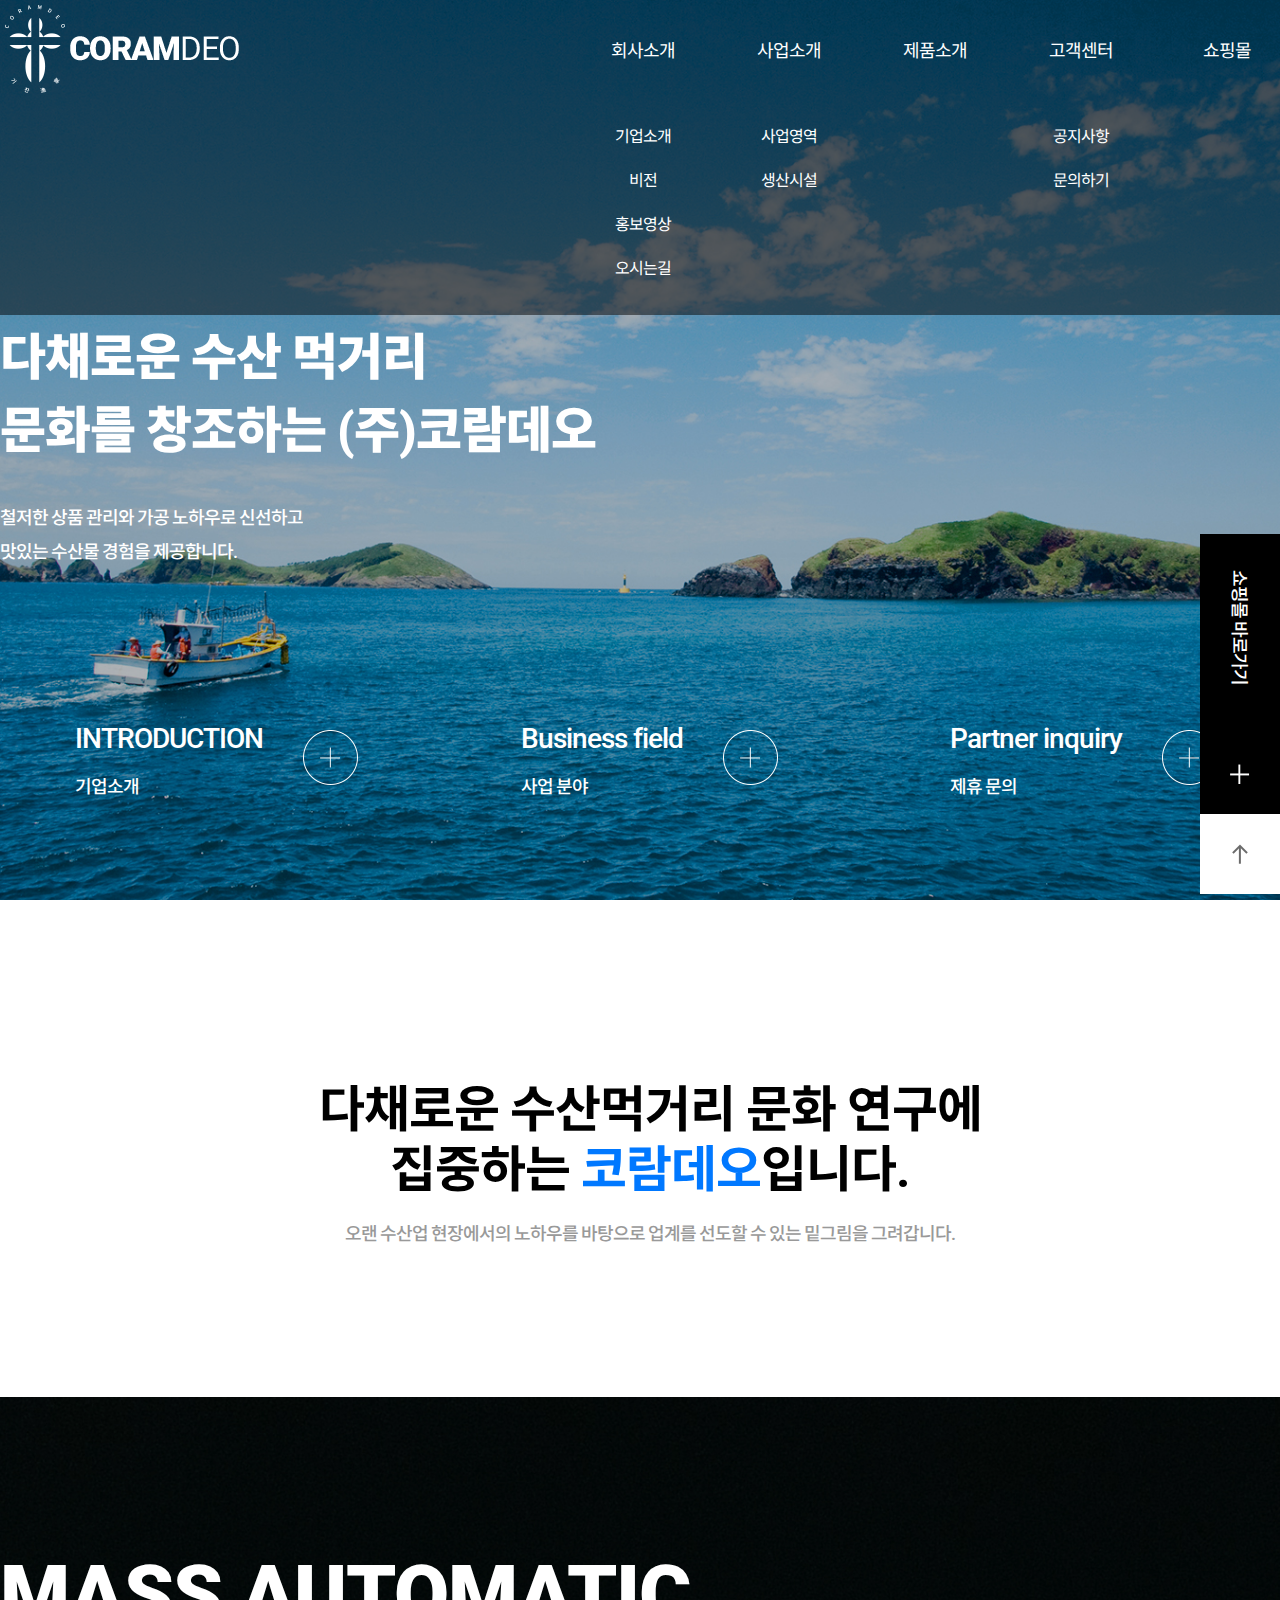
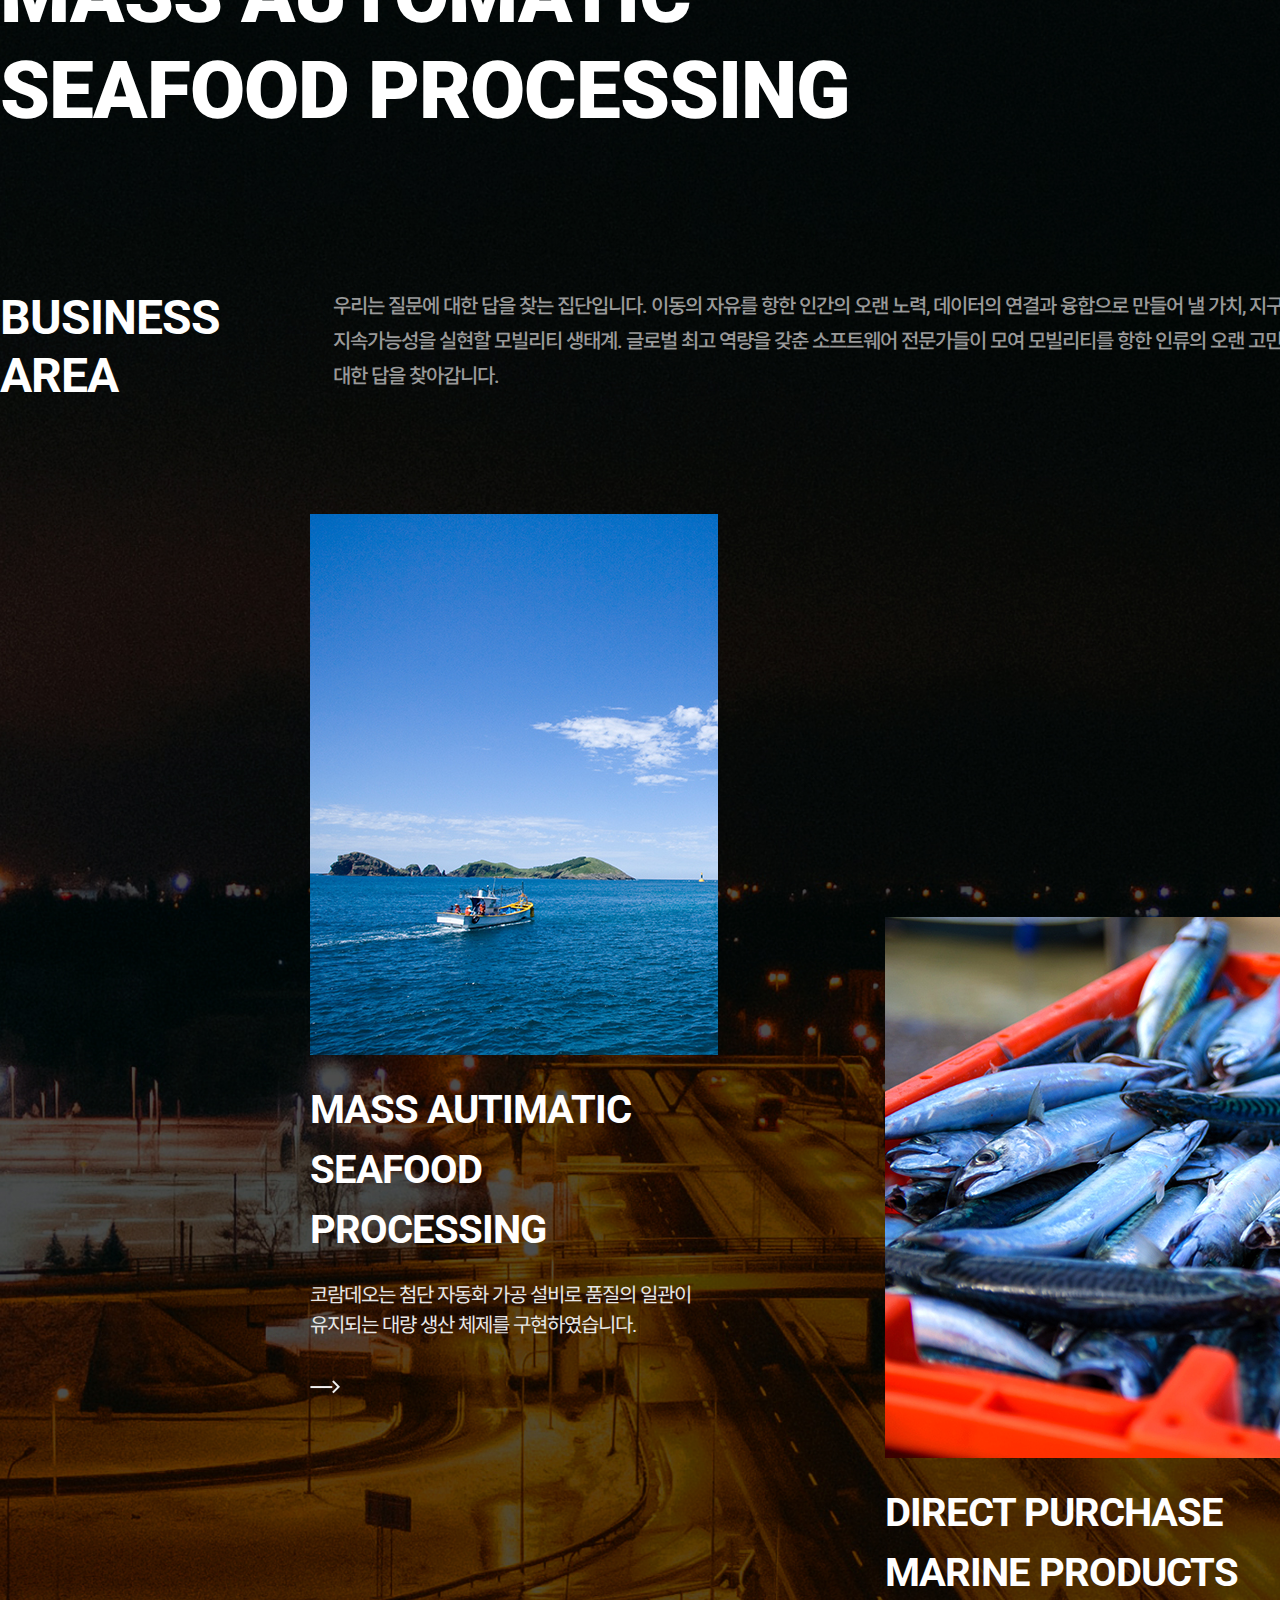
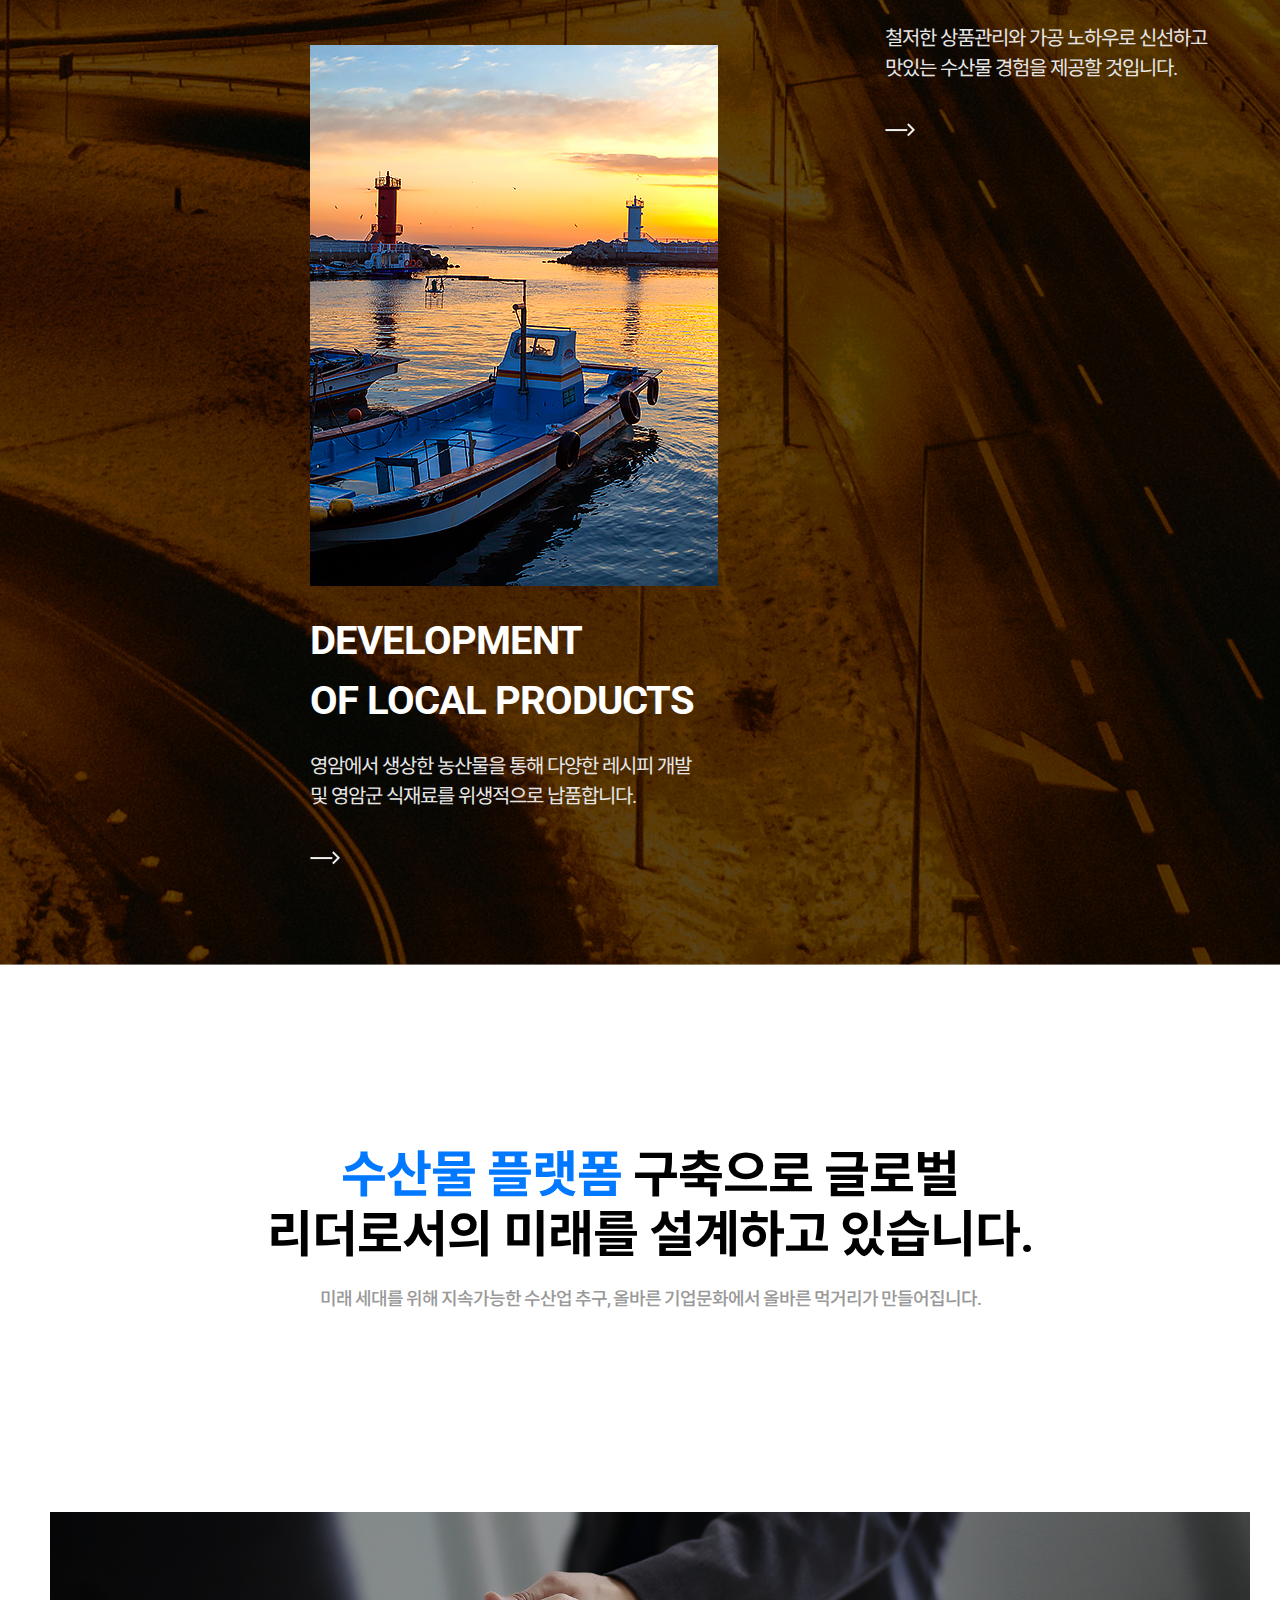
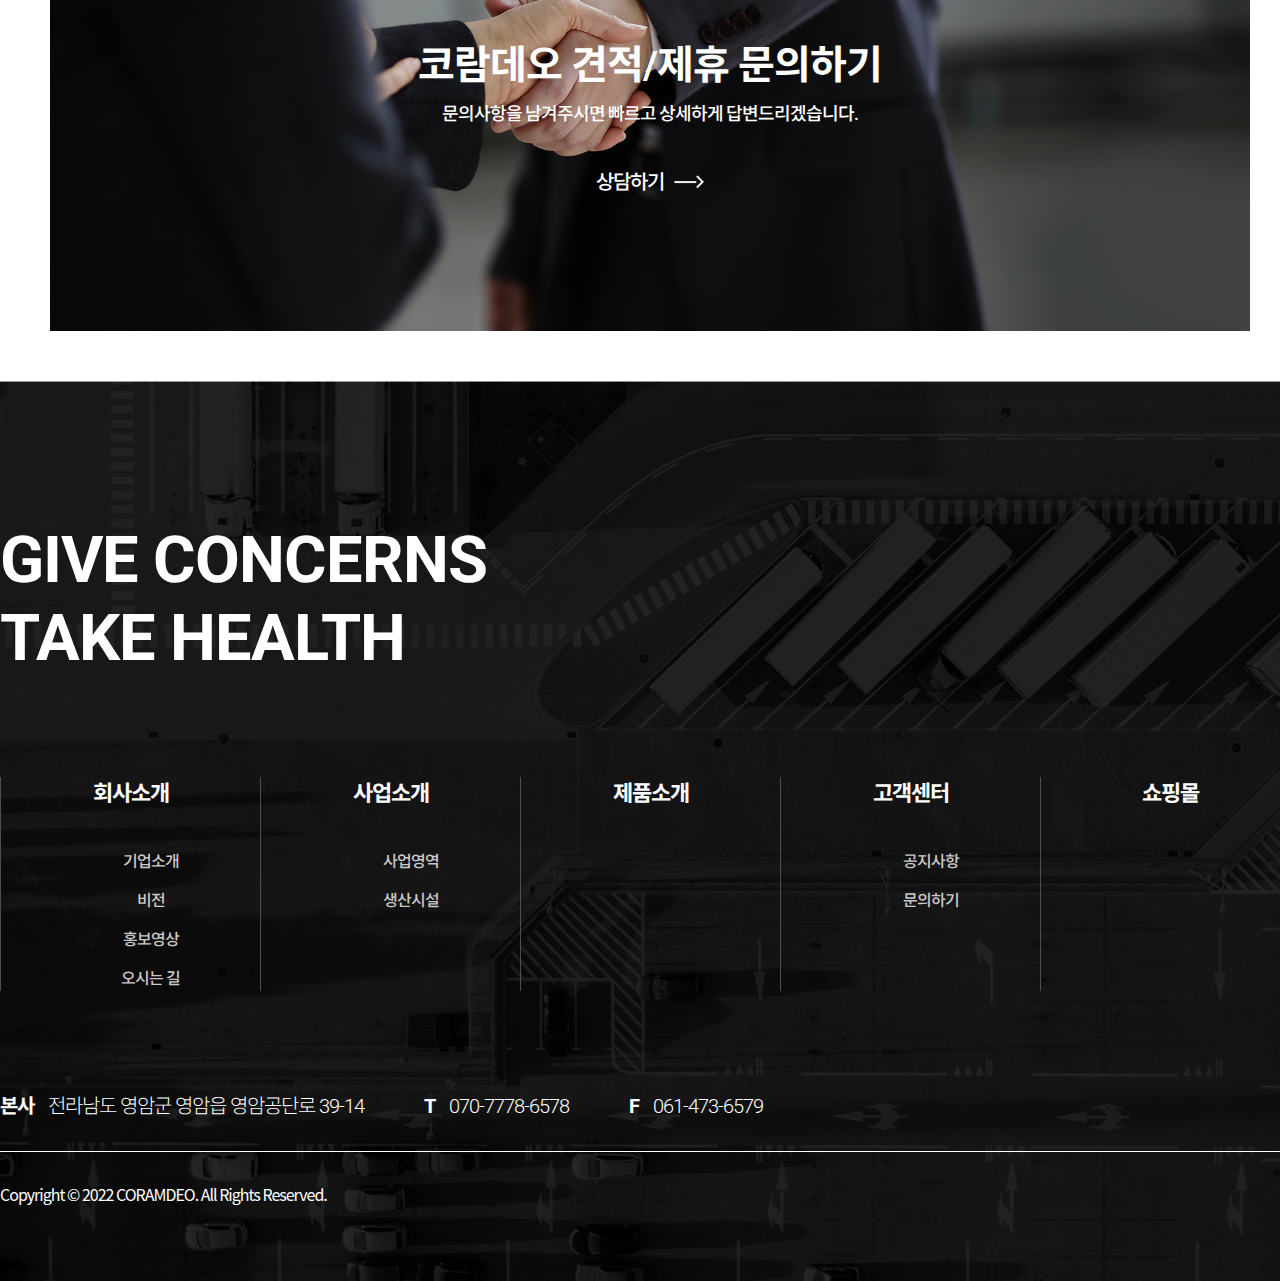
<file: index.html>
<!DOCTYPE html>
<html lang="kr">

<head>
    <title>코람데오</title>
    <meta charset="UTF-8">
    <meta http-equiv="X-UA-Compatible" content="IE=edge">
    <meta name="viewport" content="width=device-width, initial-scale=1.0">
    <link rel="stylesheet" href="./css/initial.min.css">
    <link rel="stylesheet" href="./css/style.css">
    <script src="./js/jquery.3.5.1.js"></script>
    <script src="./js/common.js"></script>
</head>

<body>
    <header>
        <div class="header-inner">
            <h1><a href="index.html"><img src="./image/logo.png" alt="코람데오 로고"></a></h1>
            <nav>
                <ul class="gnb">
                    <li class="topmenu">
                        <a href="introduce.html">회사소개</a>
                        <ul>
                            <li><a href="introduce.html">기업소개</a></li>
                            <li><a href="#">비전</a></li>
                            <li><a href="#">홍보영상</a></li>
                            <li><a href="#">오시는길</a></li>
                        </ul>
                    </li>
                    <li class="topmenu">
                        <a href="business.html">사업소개</a>
                        <ul>
                            <li><a href="business.html">사업영역</a></li>
                            <li><a href="#">생산시설</a></li>
                        </ul>
                    </li>
                    <li class="topmenu">
                        <a href="produce.html">제품소개</a>
                    </li>
                    <li class="topmenu">
                        <a href="announcement.html">고객센터</a>
                        <ul>
                            <li><a href="announcement.html">공지사항</a></li>
                            <li><a href="#">문의하기</a></li>
                        </ul>
                    </li>
                    <li class="topmenu">
                        <a href="#">쇼핑몰</a>
                    </li>
                </ul>
            </nav>
        </div>
    </header>
    <aside class="quick-menu">
        <a href="#" target="_blank" class="quick-menu-anchor">
            <span>쇼핑몰 바로가기</span>
        </a>
        <button type="button" class="quick-menu-btn">
            <span class="hide">위로 이동</span>
        </button>
    </aside>
    <main>
        <section class="main">
            <div class="inner">
                <div class="bg"></div>
                <div class="main-txt">
                    <h2>
                        <strong><span>다채로운 수산 먹거리</span></strong><br>
                        <strong><span>문화를 창조하는 (주)코람데오</span></strong>
                    </h2>
                    <p>
                        <strong><span>철저한 상품 관리와 가공 노하우로 신선하고</span></strong><br>
                        <strong><span>맛있는 수산물 경험을 제공합니다.</span></strong>
                    </p>
                </div>
                <div class="main-btn">
                    <ul>
                        <li>
                            <div class="btn-box">
                                <a href="introduce.html"></a>
                                <div class="txt">
                                    <p>INTRODUCTION</p>
                                    <span>기업소개</span>
                                </div>
                            </div>
                        </li>
                        <li>
                            <div class="btn-box">
                                <a href="business.html"></a>
                                <div class="txt">
                                    <p>Business field</p>
                                    <span>사업 분야</span>
                                </div>
                            </div>
                        </li>
                        <li>
                            <div class="btn-box">
                                <a href="#"></a>
                                <div class="txt">
                                    <p>Partner inquiry</p>
                                    <span>제휴 문의</span>
                                </div>
                            </div>
                        </li>
                    </ul>
                </div>
            </div>
        </section>
        <section class="content1">
            <div class="inner">
                <div class="txt">
                    <h3 class="">
                        다채로운 수산먹거리 문화 연구에<br>
                        집중하는
                        <span>코람데오</span>입니다.
                    </h3>
                    <p class="">오랜 수산업 현장에서의 노하우를 바탕으로 업계를 선도할 수 있는 밑그림을 그려갑니다.</p>
                </div>
            </div>
        </section>
        <section class="content2">
            <div class="inner">
                <div class="content-bg"></div>
                <h3>
                    <strong><span>MASS AUTOMATIC</span></strong><br>
                    <strong><span>SEAFOOD PROCESSING</span></strong>
                </h3>
                <div class="content-txt">
                    <h4>BUSINESS<br>AREA</h4>
                    <p>
                        우리는 질문에 대한 답을 찾는 집단입니다. 
                        이동의 자유를 항한 인간의 오랜 노력, 데이터의 연결과 융합으로 만들어 낼 가치, 지구의<br>
                        지속가능성을 실현할 모빌리티 생태계.
                        글로벌 최고 역량을 갖춘 소프트웨어 전문가들이 모여 모빌리티를 항한 인류의 오랜 고민에<br>
                        대한 답을 찾아갑니다.
                    </p>
                </div>
                <div class="content-box">
                    <ul>
                        <li>
                            <div class="items">
                                <a href="#"></a>
                                <div class="img">
                                    <img src="./image/main-sec02-01.jpg" alt="">
                                </div>
                                <div class="txt">
                                    <strong>
                                        MASS AUTIMATIC<br>
                                        SEAFOOD PROCESSING
                                    </strong>
                                    <p>
                                        코람데오는 첨단 자동화 가공 설비로 품질의 일관이<br>
                                        유지되는 대량 생산 체제를 구현하였습니다.
                                    </p>
                                </div>
                                <div class="arrow">
                                    <span>생산시설 바로가기</span>
                                </div>
                            </div>
                        </li>
                        <li>
                            <div class="items">
                                <a href="#"></a>
                                <div class="img">
                                    <img src="./image/main-sec02-02.jpg" alt="">
                                </div>
                                <div class="txt">
                                    <strong>
                                        DIRECT PURCHASE<br>
                                        MARINE PRODUCTS
                                    </strong>
                                    <p>
                                        철저한 상품관리와 가공 노하우로 신선하고<br>
                                        맛있는 수산물 경험을 제공할 것입니다.
                                    </p>
                                </div>
                                <div class="arrow">
                                    <span>제품소개 바로가기</span>
                                </div>
                            </div>
                        </li>
                        <li>
                            <div class="items">
                                <a href="#"></a>
                                <div class="img">
                                    <img src="./image/main-sec02-03.jpg" alt="">
                                </div>
                                <div class="txt">
                                    <strong>
                                        DEVELOPMENT<br>
                                        OF LOCAL PRODUCTS
                                    </strong>
                                    <p>
                                        영암에서 생상한 농산물을 통해 다양한 레시피 개발<br>
                                        및 영암군 식재료를 위생적으로 납품합니다.
                                    </p>
                                </div>
                                <div class="arrow">
                                    <span>사업영역 바로가기</span>
                                </div>
                            </div>
                        </li>
                    </ul>
                </div>
            </div>
        </section>
        <section class="content3">
            <div class="inner">
                <div class="txt">
                    <h3>
                        <span>수산물 플랫폼</span>
                        구축으로 글로벌<br>
                        리더로서의 미래를 설계하고 있습니다.
                    </h3>
                    <p>
                        미래 세대를 위해 지속가능한 수산업 추구, 
                        올바른 기업문화에서 올바른 먹거리가 만들어집니다.
                    </p>
                </div>
            </div>
        </section>
        <section class="content4">
            <div class="inner">
                <div class="box">
                    <div class="bg"></div>
                    <div class="txt">
                        <h4>코람데오 견적/제휴 문의하기</h4>
                        <p>문의사항을 남겨주시면 빠르고 상세하게 답변드리겠습니다.</p>
                        <a href="#">상담하기</a>
                    </div>
                </div>
            </div>
        </section>
    </main>
    <footer>
        <div class="footer-inner">
            <div class="bg"></div>
            <h4>
                GIVE CONCERNS<br>
                TAKE HEALTH
            </h4>
            <div class="fnb">
                <ul>
                    <li class="bottom-list">
                        <a href="introduce.html">회사소개</a>
                        <ul>
                            <li class="menu1"><a href="introduce.html">기업소개</a></li>
                            <li class="menu1"><a href="#">비전</a></li>
                            <li class="menu1"><a href="#">홍보영상</a></li>
                            <li class="menu1"><a href="#">오시는 길</a></li>
                        </ul>
                    </li>
                    <li class="bottom-list">
                        <a href="business.html">사업소개</a>
                        <ul>
                            <li class="menu1"><a href="business.html">사업영역</a></li>
                            <li class="menu1"><a href="#">생산시설</a></li>
                        </ul>
                    </li>
                    <li class="bottom-list">
                        <a href="produce.html">제품소개</a>
                    </li>
                    <li class="bottom-list">
                        <a href="announcement.html">고객센터</a>
                        <ul>
                            <li class="menu1"><a href="announcement.html">공지사항</a></li>
                            <li class="menu1"><a href="#">문의하기</a></li>
                        </ul>
                    </li>
                    <li class="bottom-list">
                        <a href="#">쇼핑몰</a>
                    </li>
                </ul>
            </div>
            <address>
                <ul>
                    <li>
                        <span>본사</span>
                        전라남도 영암군 영암읍 영암공단로 39-14
                    </li>
                    <li>
                        <span>T</span>
                        070-7778-6578
                    </li>
                    <li>
                        <span>F</span>
                        061-473-6579
                    </li>
                </ul>
            </address>
            <p class="footer-copyright">
                Copyright &copy; 2022 CORAMDEO. All Rights Reserved.
            </p>
        </div>
    </footer>
</body>

</html>
</file>
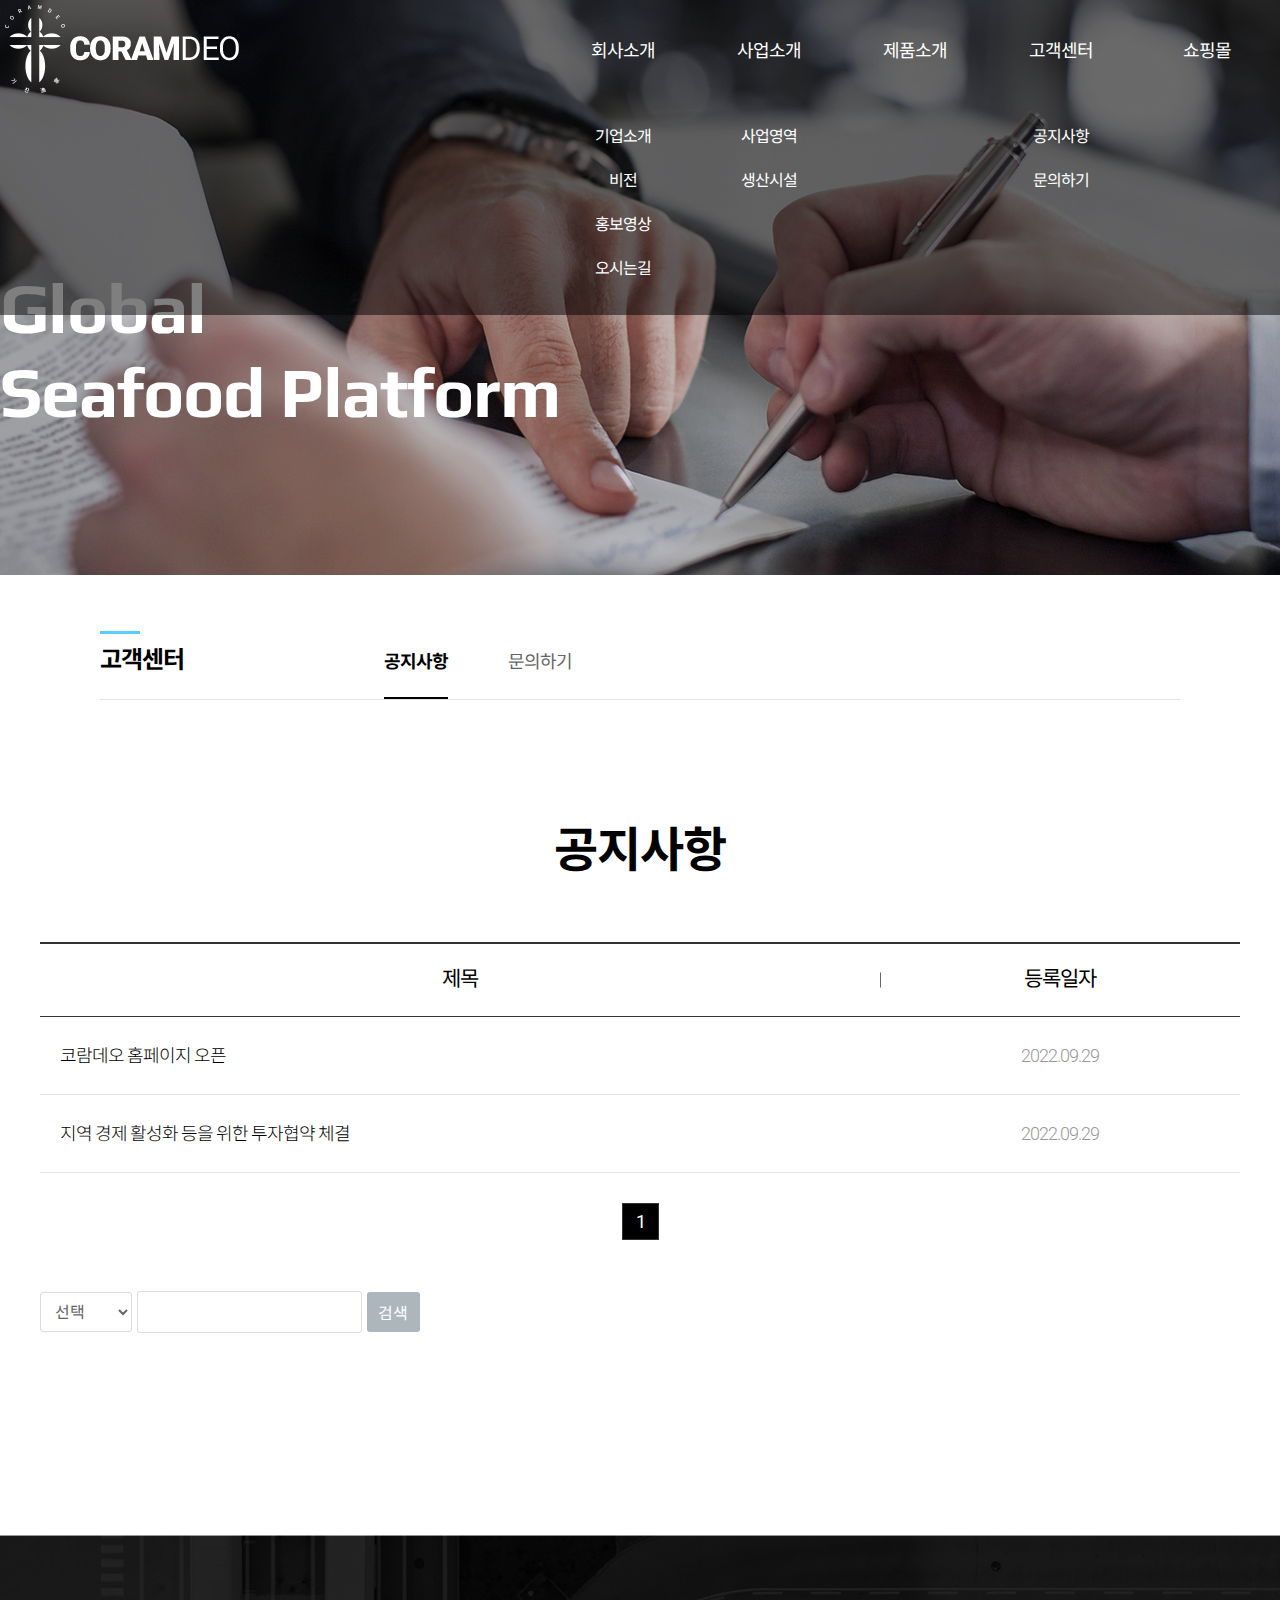
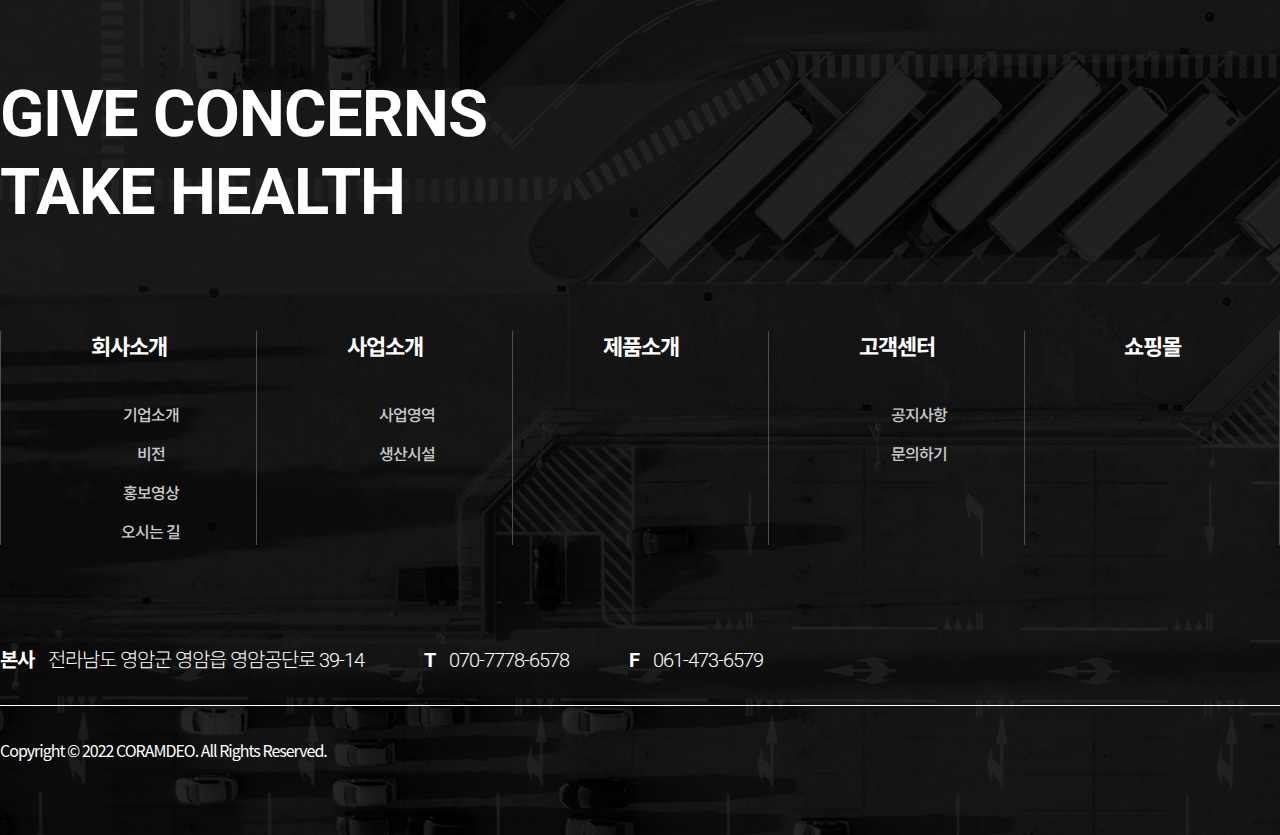
<file: announcement.html>
<!DOCTYPE html>
<html lang="kr">

<head>
    <title>코람데오</title>
    <meta charset="UTF-8">
    <meta http-equiv="X-UA-Compatible" content="IE=edge">
    <meta name="viewport" content="width=device-width, initial-scale=1.0">
    <link rel="stylesheet" href="./css/initial.min.css">
    <link rel="stylesheet" href="./css/style_announcement.css">
</head>

<body>
    <header>
        <div class="header-inner">
            <h1><a href="index.html"><img src="./image/logo.png" alt="코람데오 로고"></a></h1>
            <nav>
                <ul class="gnb">
                    <li class="topmenu">
                        <a href="introduce.html">회사소개</a>
                        <ul>
                            <li><a href="introduce.html">기업소개</a></li>
                            <li><a href="#">비전</a></li>
                            <li><a href="#">홍보영상</a></li>
                            <li><a href="#">오시는길</a></li>
                        </ul>
                    </li>
                    <li class="topmenu">
                        <a href="business.html">사업소개</a>
                        <ul>
                            <li><a href="business.html">사업영역</a></li>
                            <li><a href="#">생산시설</a></li>
                        </ul>
                    </li>
                    <li class="topmenu">
                        <a href="produce.html">제품소개</a>
                    </li>
                    <li class="topmenu">
                        <a href="announcement.html">고객센터</a>
                        <ul>
                            <li><a href="announcement.html">공지사항</a></li>
                            <li><a href="#">문의하기</a></li>
                        </ul>
                    </li>
                    <li class="topmenu">
                        <a href="#">쇼핑몰</a>
                    </li>
                </ul>
            </nav>
        </div>
    </header>
    <section class="content1">
        <div class="bg"></div>
            <div class="inner">
                <div class="title">
                    <h2>
                        Global<br>
                        Seafood Platform
                    </h2>
                </div>
                <div class="box">
                    <h3>고객센터</h3>
                    <nav>
                        <ul>
                            <li id="items-active">
                                <a href="#">공지사항</a>
                            </li>
                            <li id="items">
                                <a href="#">문의하기</a>
                            </li>
                        </ul>
                    </nav>
                </div>
            </div>
    </section>
    <main>
        <section class="content2">
            <div class="inner">
                <div class="title">
                    <h4><span>공지사항</span></h4>
                </div>
                <div class="box">
                    <table width="100%">
                        <colgroup>
                            <col width>
                            <col width="30%">
                        </colgroup>
                        <thead>
                            <tr>
                                <th>제목</th>
                                <th>등록일자</th>
                            </tr>
                        </thead>
                        <tbody>
                            <tr>
                                <td>
                                    <a href="#">코람데오 홈페이지 오픈</a>
                                </td>
                                <td>2022.09.29</td>
                            </tr>
                            <tr>
                                <td>
                                    <a href="#">지역 경제 활성화 등을 위한 투자협약 체결</a>
                                </td>
                                <td>2022.09.29</td>
                            </tr>
                        </tbody>
                    </table>
                    <div class="pagnav">
                        <ul>
                            <li class="active">
                                <a href="#">1</a>
                            </li>
                        </ul>
                    </div>
                    <form>
                        <div class="bottom">
                            <div class="search">
                                <input type="hidden" id="b_id" name="b_id" title="검색어 입력" value="14">
                                <select name="search_key" id="search_key" title="검색 항목">
                                    <option value>선택</option>
                                    <option value="title">제목</option>
                                    <option value="content">내용</option>
                                </select>
                                <input type="text" id="search_id" name="search_id" class="searchTxt" title="검색어 입력">
                                <button type="button" class="searchbtn" title="검색">검색</button>
                            </div>
                        </div>
                    </form>
                </div>
            </div>
        </section>
    </main>
    <footer>
        <div class="footer-inner">
            <div class="bg"></div>
            <h4>
                GIVE CONCERNS<br>
                TAKE HEALTH
            </h4>
            <div class="fnb">
                <ul>
                    <li class="bottom-list">
                        <a href="#">회사소개</a>
                        <ul>
                            <li class="menu1"><a href="#">기업소개</a></li>
                            <li class="menu1"><a href="#">비전</a></li>
                            <li class="menu1"><a href="#">홍보영상</a></li>
                            <li class="menu1"><a href="#">오시는 길</a></li>
                        </ul>
                    </li>
                    <li class="bottom-list">
                        <a href="#">사업소개</a>
                        <ul>
                            <li class="menu1"><a href="#">사업영역</a></li>
                            <li class="menu1"><a href="#">생산시설</a></li>
                        </ul>
                    </li>
                    <li class="bottom-list">
                        <a href="#">제품소개</a>
                    </li>
                    <li class="bottom-list">
                        <a href="#">고객센터</a>
                        <ul>
                            <li class="menu1"><a href="#">공지사항</a></li>
                            <li class="menu1"><a href="#">문의하기</a></li>
                        </ul>
                    </li>
                    <li class="bottom-list">
                        <a href="#">쇼핑몰</a>
                    </li>
                </ul>
            </div>
            <address>
                <ul>
                    <li>
                        <span>본사</span>
                        전라남도 영암군 영암읍 영암공단로 39-14
                    </li>
                    <li>
                        <span>T</span>
                        070-7778-6578
                    </li>
                    <li>
                        <span>F</span>
                        061-473-6579
                    </li>
                </ul>
            </address>
            <p class="footer-copyright">
                Copyright &copy; 2022 CORAMDEO. All Rights Reserved.
            </p>
        </div>
    </footer>
</body>

</html>
</file>
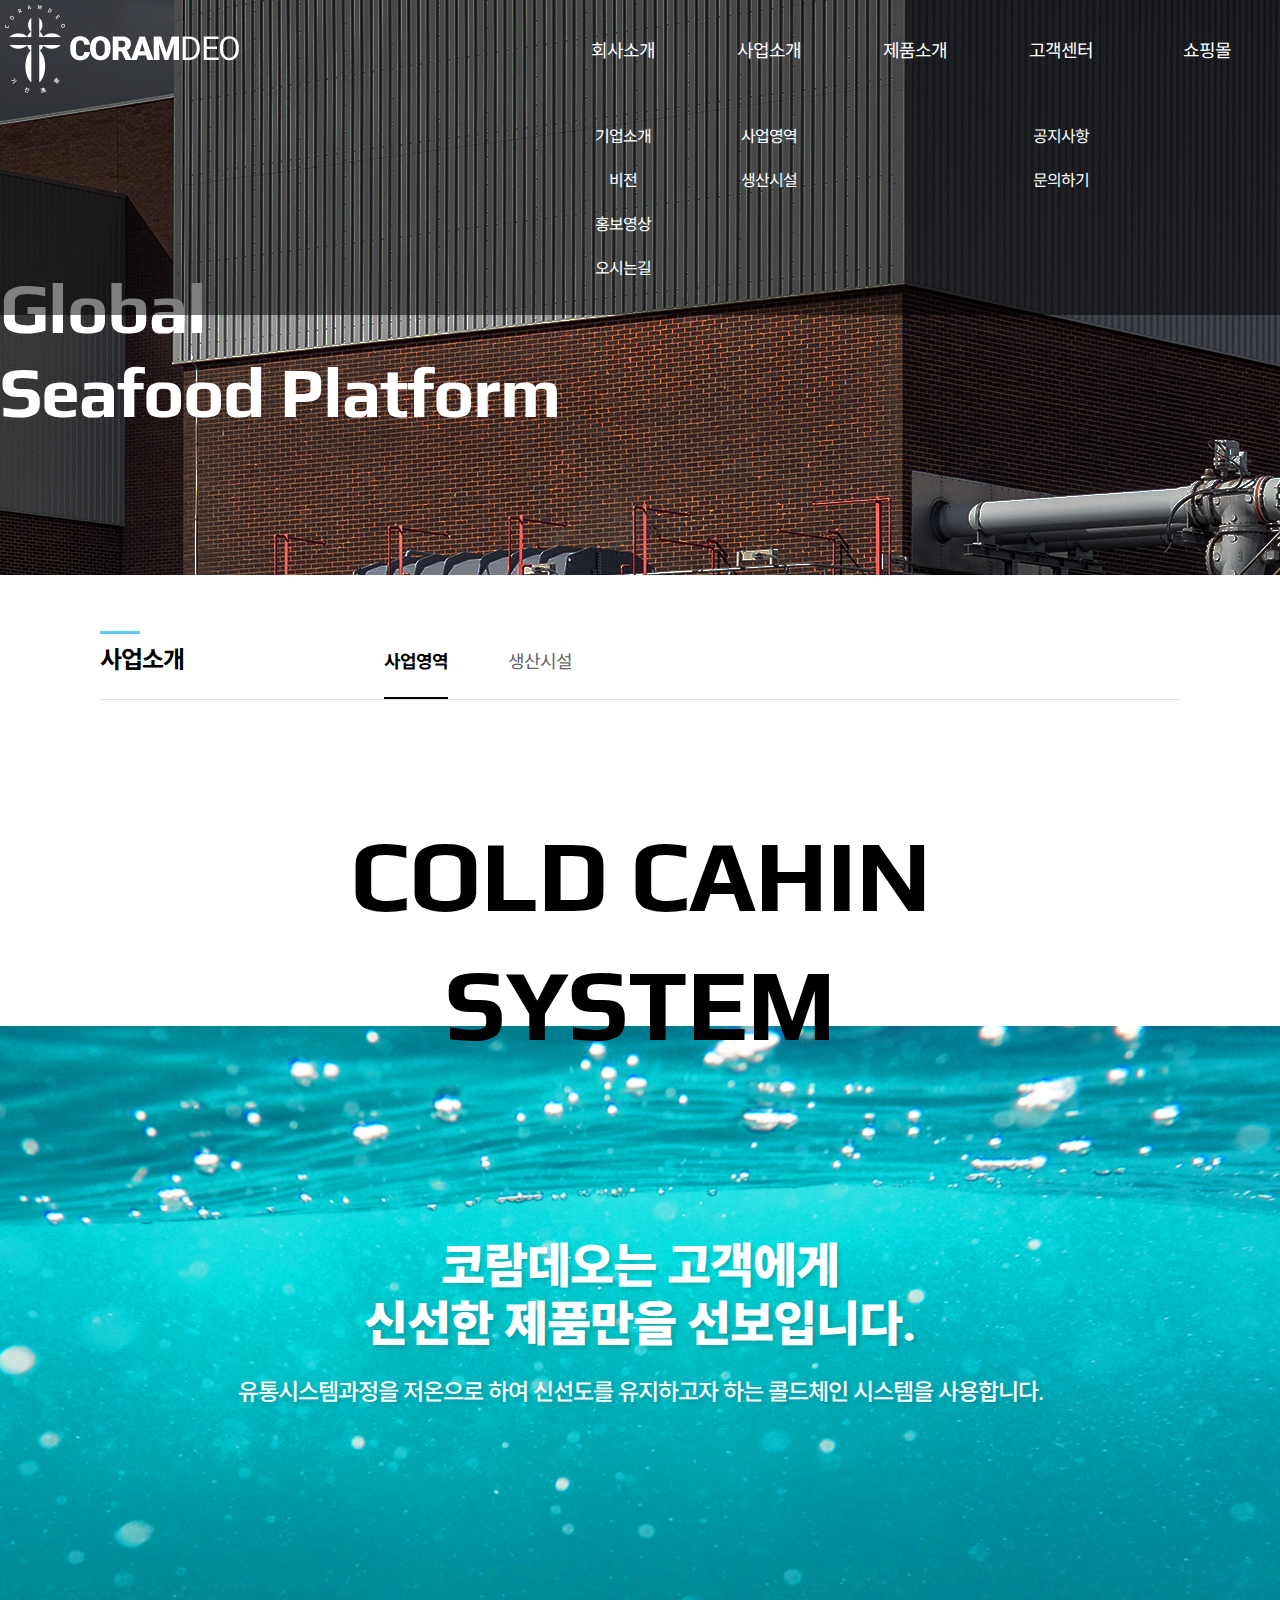
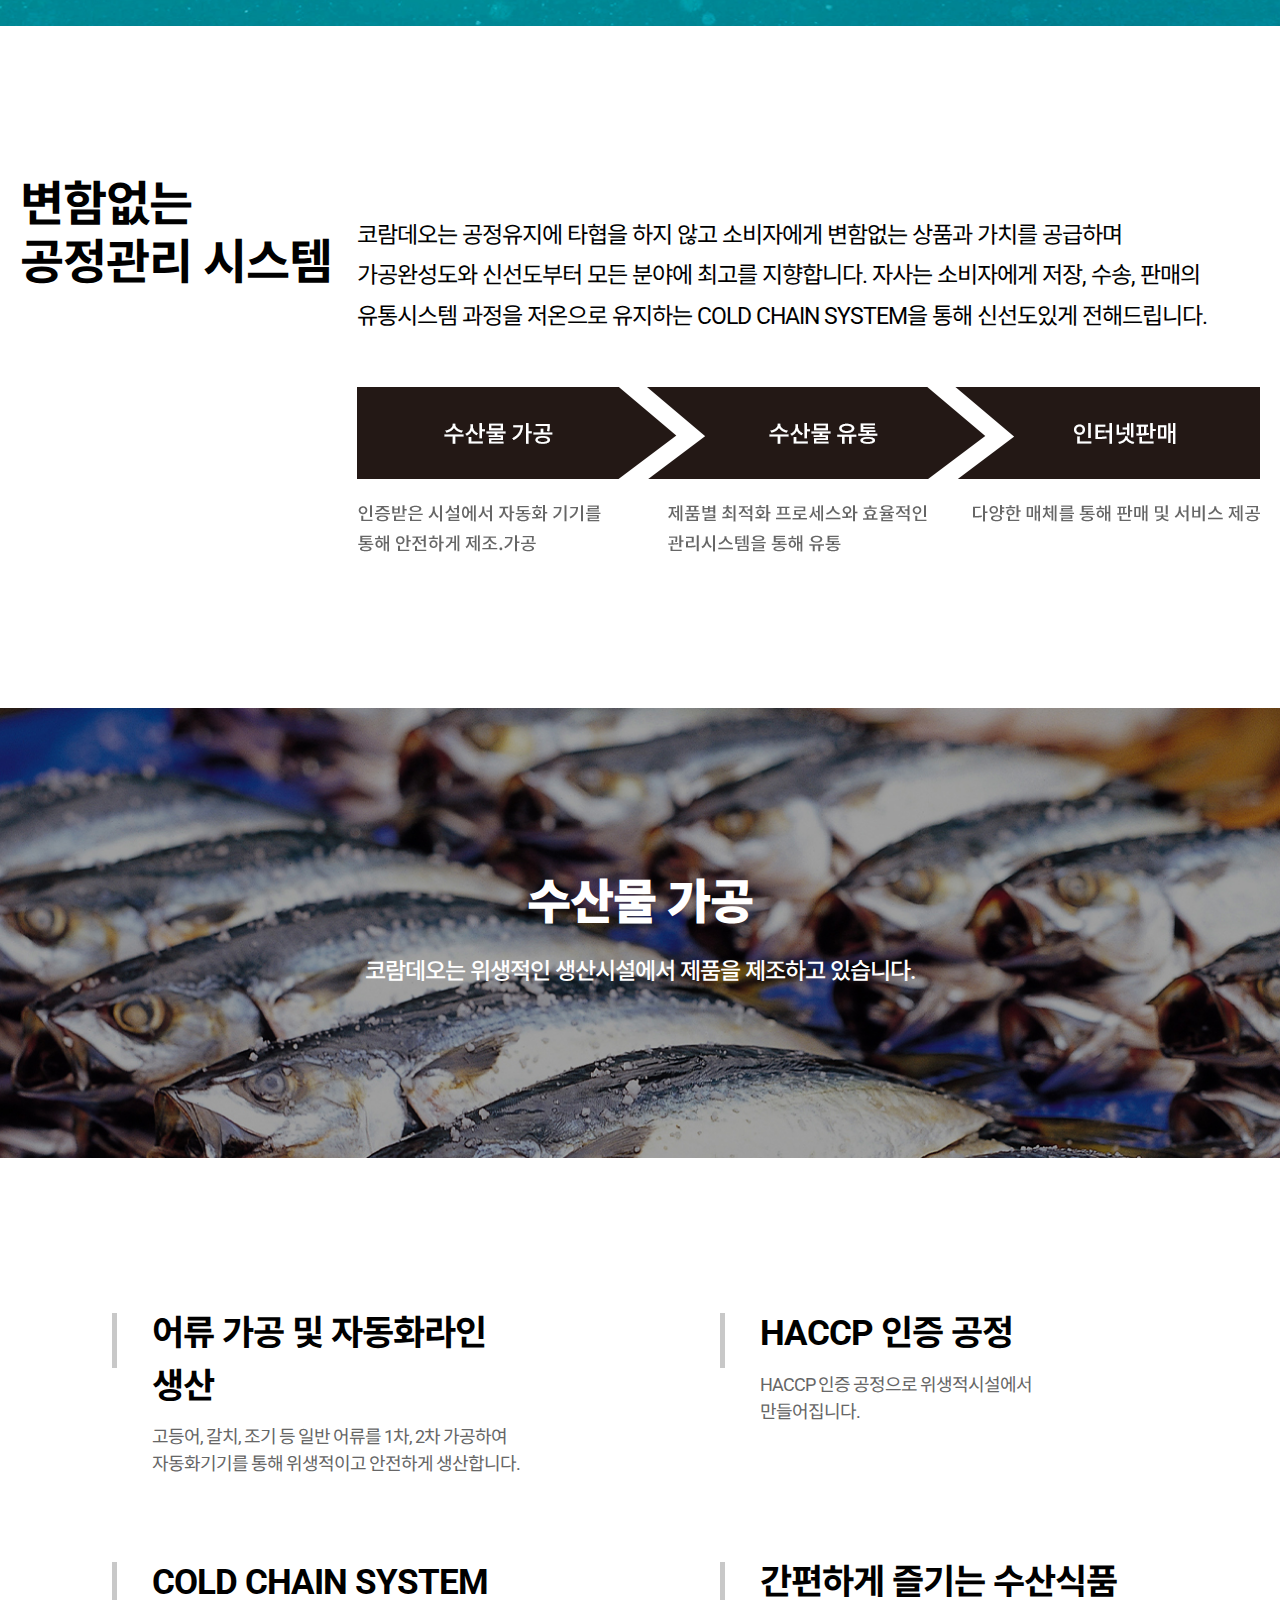
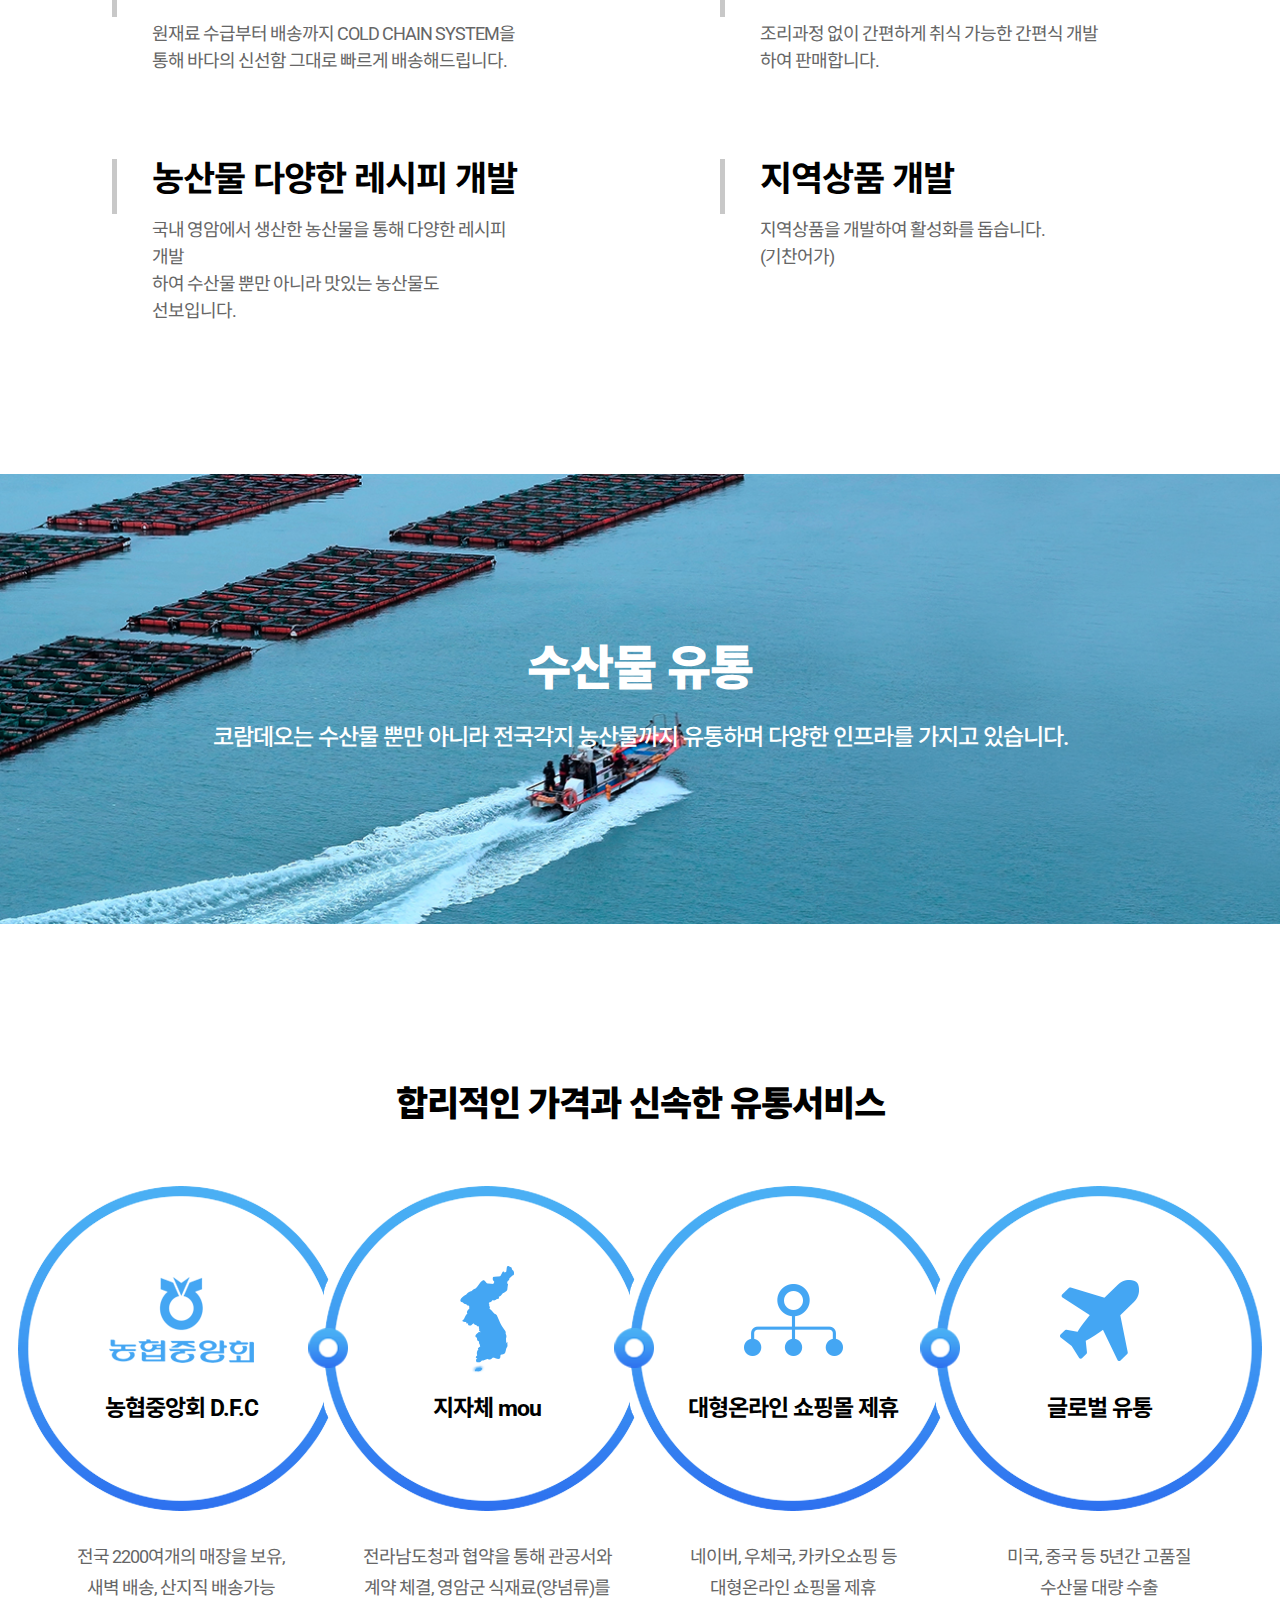
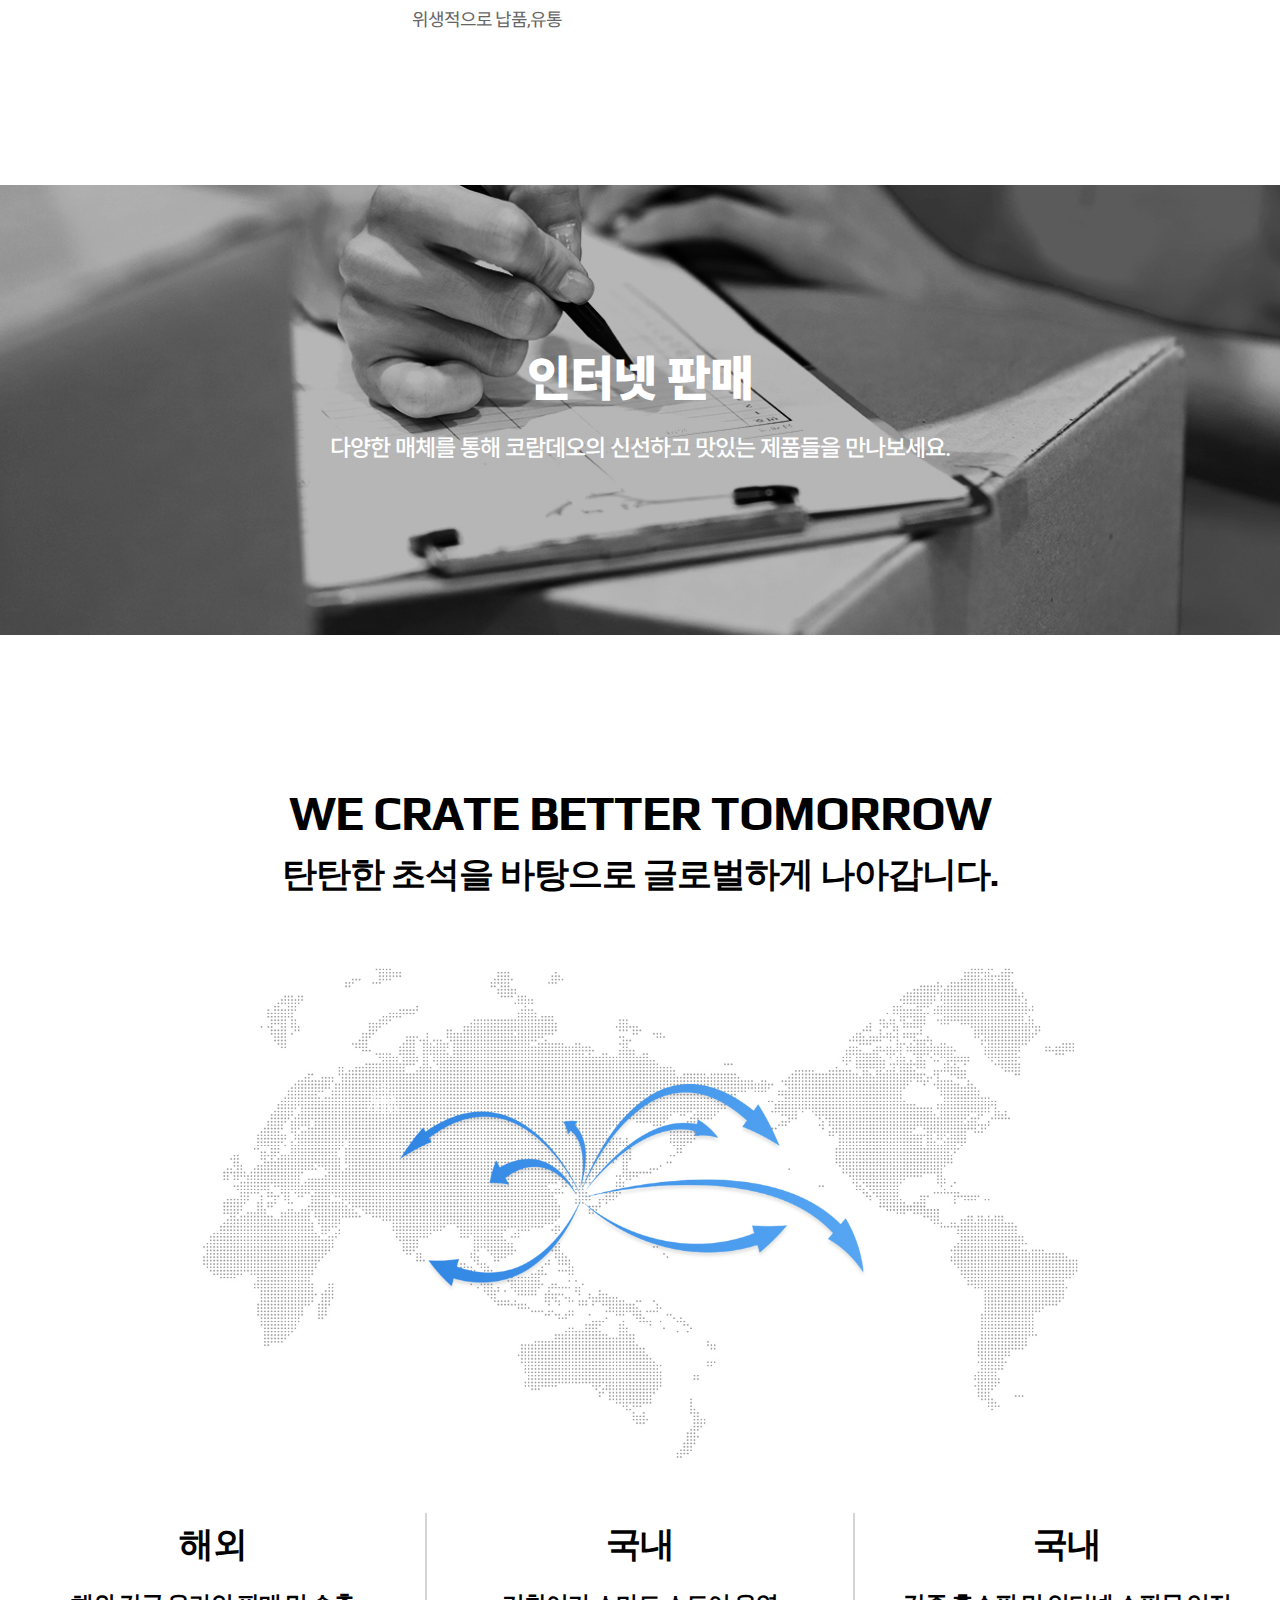
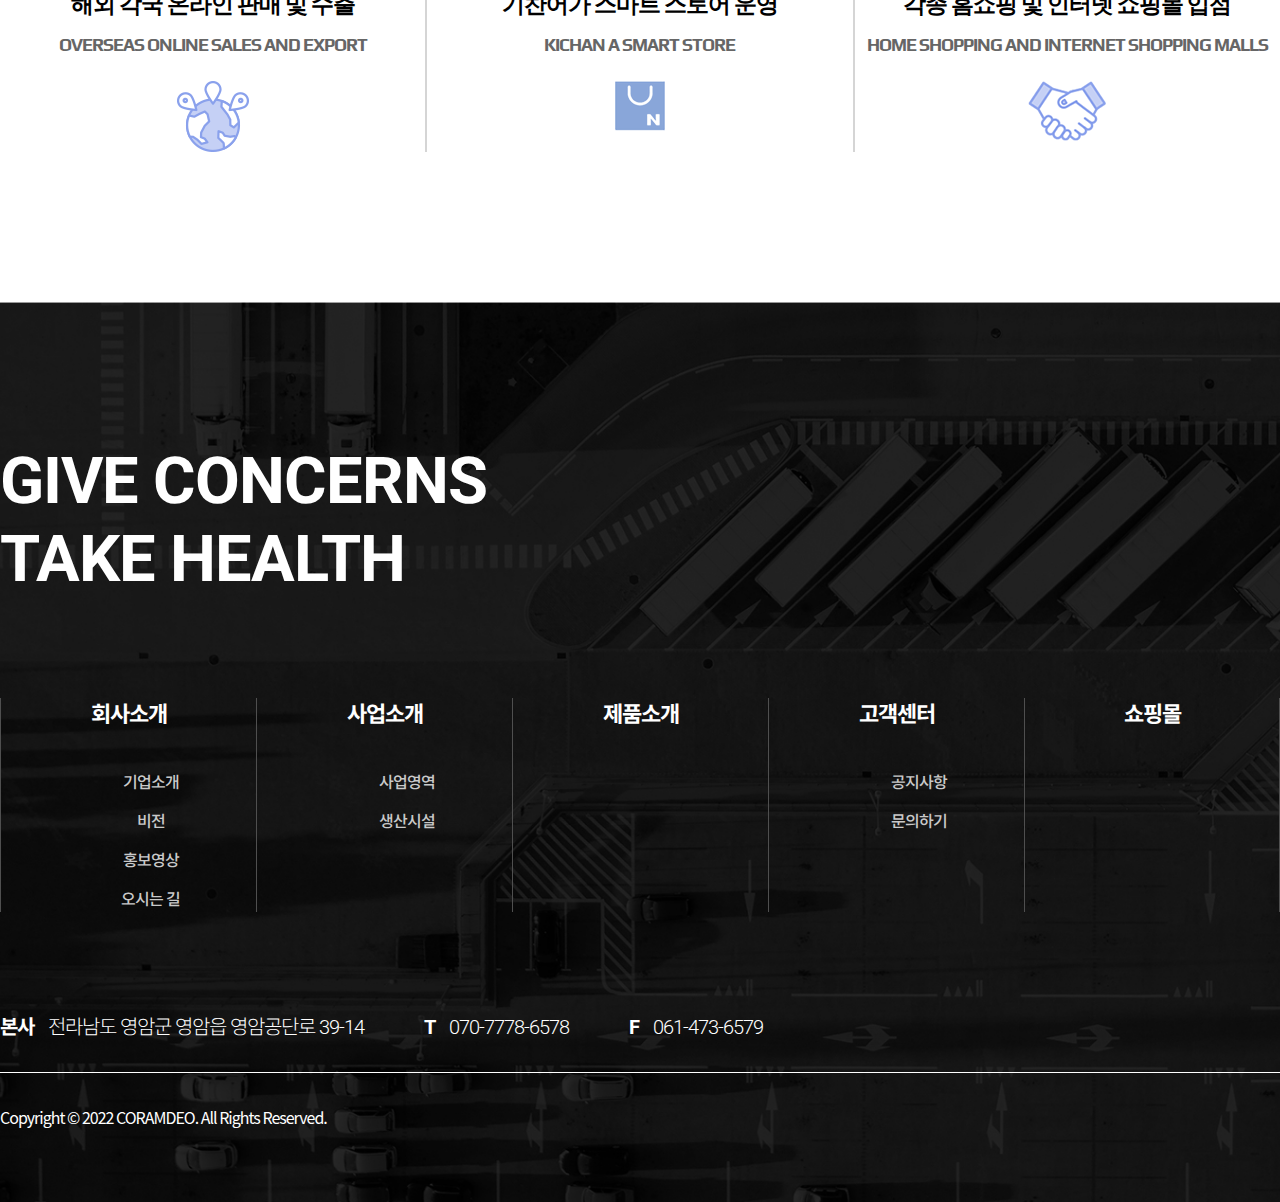
<file: business.html>
<!DOCTYPE html>
<html lang="kr">

<head>
    <title>코람데오</title>
    <meta charset="UTF-8">
    <meta http-equiv="X-UA-Compatible" content="IE=edge">
    <meta name="viewport" content="width=device-width, initial-scale=1.0">
    <link rel="stylesheet" href="./css/initial.min.css">
    <link rel="stylesheet" href="./css/style_business.css">
</head>

<body>
    <header>
        <div class="header-inner">
            <h1><a href="index.html"><img src="./image/logo.png" alt="코람데오 로고"></a></h1>
            <nav>
                <ul class="gnb">
                    <li class="topmenu">
                        <a href="introduce.html">회사소개</a>
                        <ul>
                            <li><a href="introduce.html">기업소개</a></li>
                            <li><a href="#">비전</a></li>
                            <li><a href="#">홍보영상</a></li>
                            <li><a href="#">오시는길</a></li>
                        </ul>
                    </li>
                    <li class="topmenu">
                        <a href="business.html">사업소개</a>
                        <ul>
                            <li><a href="business.html">사업영역</a></li>
                            <li><a href="#">생산시설</a></li>
                        </ul>
                    </li>
                    <li class="topmenu">
                        <a href="produce.html">제품소개</a>
                    </li>
                    <li class="topmenu">
                        <a href="announcement.html">고객센터</a>
                        <ul>
                            <li><a href="announcement.html">공지사항</a></li>
                            <li><a href="#">문의하기</a></li>
                        </ul>
                    </li>
                    <li class="topmenu">
                        <a href="#">쇼핑몰</a>
                    </li>
                </ul>
            </nav>
        </div>
    </header>
    <section class="content1">
        <div class="bg"></div>
        <div class="inner">
            <div class="title">
                <h2>
                    Global<br>
                    Seafood Platform
                </h2>
            </div>
            <div class="box">
                <h3>사업소개</h3>
                <nav>
                    <ul>
                        <li id="items-active">
                            <a href="#">사업영역</a>
                        </li>
                        <li id="items">
                            <a href="#">생산시설</a>
                        </li>
                    </ul>
                </nav>
            </div>
        </div>
    </section>
    <main>
        <section class="content2">
            <div class="inner">
                <div class="title">
                    <h4>
                        <strong><span>COLD CAHIN</span></strong><br>
                        <strong><span>SYSTEM</span></strong>
                    </h4>
                </div>
                <div class="box">
                    <div class="box1">
                        <div class="top">
                            <div class="bg"></div>
                            <p class="tit-txt">
                                <strong>
                                    코람데오는 고객에게<br>
                                    신선한 제품만을 선보입니다.
                                </strong>
                            </p>
                            <p class="sub-txt">
                                유통시스템과정을 저온으로 하여 신선도를 유지하고자 하는 콜드체인 시스템을 사용합니다.
                            </p>
                        </div>
                        <div class="txtbox">
                            <p>
                                <strong>
                                    변함없는<br>
                                    공정관리 시스템
                                </strong>
                            </p>
                            <div class="txt">
                                <p>
                                    코람데오는 공정유지에 타협을 하지 않고 소비자에게 변함없는 상품과 가치를 공급하며<br>
                                    가공완성도와 신선도부터 모든 분야에 최고를 지향합니다. 자사는 소비자에게 저장, 수송, 판매의<br>
                                    유통시스템 과정을 저온으로 유지하는 COLD CHAIN SYSTEM을 통해 신선도있게 전해드립니다.
                                </p>
                                <img src="./image/sub-business-cont01-list.png" alt>
                            </div>
                        </div>
                    </div>
                    <div class="box2">
                        <div class="top">
                            <div class="bg"></div>
                            <p class="tit-txt">
                                <strong>
                                    수산물 가공
                                </strong>
                            </p>
                            <p class="sub-txt">
                                코람데오는 위생적인 생산시설에서 제품을 제조하고 있습니다.
                            </p>
                        </div>
                        <div class="txtbox">
                            <ul>
                                <li>
                                    <div class="txt">
                                        <dl>
                                            <dt class="subtitle">어류 가공 및 자동화라인 생산</dt>
                                            <dd class="subtxt">
                                                고등어, 갈치, 조기 등 일반 어류를 1차, 2차 가공하여<br>
                                                자동화기기를 통해 위생적이고 안전하게 생산합니다.
                                            </dd>
                                        </dl>
                                    </div>
                                </li>
                                <li>
                                    <div class="txt">
                                        <dl>
                                            <dt class="subtitle">HACCP 인증 공정</dt>
                                            <dd class="subtxt">
                                                HACCP 인증 공정으로 위생적시설에서 만들어집니다.
                                            </dd>
                                        </dl>
                                    </div>
                                </li>
                                <li>
                                    <div class="txt">
                                        <dt class="subtitle">COLD CHAIN SYSTEM</dt>
                                        <dd class="subtxt">
                                            원재료 수급부터 배송까지 COLD CHAIN SYSTEM을<br>
                                            통해 바다의 신선함 그대로 빠르게 배송해드립니다.
                                        </dd>
                                    </div>
                                </li>
                                <li>
                                    <div class="txt">
                                        <dt class="subtitle">간편하게 즐기는 수산식품</dt>
                                        <dd class="subtxt">
                                            조리과정 없이 간편하게 취식 가능한 간편식 개발<br>
                                            하여 판매합니다.
                                        </dd>
                                    </div>
                                </li>
                                <li>
                                    <div class="txt">
                                        <dt class="subtitle">농산물 다양한 레시피 개발</dt>
                                        <dd class="subtxt">
                                            국내 영암에서 생산한 농산물을 통해 다양한 레시피 개발<br>
                                            하여 수산물 뿐만 아니라 맛있는 농산물도 선보입니다.
                                        </dd>
                                    </div>
                                </li>
                                <li>
                                    <div class="txt">
                                        <dt class="subtitle">지역상품 개발</dt>
                                        <dd class="subtxt">
                                            지역상품을 개발하여 활성화를 돕습니다.<br>
                                            (기찬어가)
                                        </dd>
                                    </div>
                                </li>
                            </ul>
                        </div>
                    </div>
                    <div class="box3">
                        <div class="top">
                            <div class="bg"></div>
                            <p class="tit-txt">
                                <strong>
                                    수산물 유통
                                </strong>
                            </p>
                            <p class="sub-txt">
                                코람데오는 수산물 뿐만 아니라 전국각지 농산물까지 유통하며 다양한 인프라를 가지고 있습니다.
                            </p>
                        </div>
                        <div class="txtbox">
                            <p>
                                <strong>
                                    합리적인 가격과 신속한 유통서비스
                                </strong>
                            </p>
                            <ul>
                                <li>
                                    <div class="cir-box">
                                        <div class="img">
                                            <img src="./image/sub-business-cont03-01.png" alt="농협중앙회회">
                                        </div>
                                        <p>농협중앙회 D.F.C</p>
                                    </div>
                                    <div class="txt">
                                        <p>
                                            전국 2200여개의 매장을 보유,<br>
                                            새벽 배송, 산지직 배송가능
                                        </p>
                                    </div>
                                </li>
                                <li>
                                    <div class="cir-box">
                                        <div class="img">
                                            <img src="./image/sub-business-cont03-02.png" alt="지자체">
                                        </div>
                                        <p>지자체 mou</p>
                                    </div>
                                    <div class="txt">
                                        <p>
                                            전라남도청과 협약을 통해 관공서와<br>
                                            계약 체결, 영암군 식재료(양념류)를<br>
                                            위생적으로 납품,유통
                                        </p>
                                    </div>
                                </li>
                                <li>
                                    <div class="cir-box">
                                        <div class="img">
                                            <img src="./image/sub-business-cont03-03.png" alt="대형온라인">
                                        </div>
                                        <p>대형온라인 쇼핑몰 제휴</p>
                                    </div>
                                    <div class="txt">
                                        <p>
                                            네이버, 우체국, 카카오쇼핑 등<br>
                                            대형온라인 쇼핑몰 제휴
                                        </p>
                                    </div>
                                </li>
                                <li>
                                    <div class="cir-box">
                                        <div class="img">
                                            <img src="./image/sub-business-cont03-04.png" alt="글로벌유통">
                                        </div>
                                        <p>글로벌 유통</p>
                                    </div>
                                    <div class="txt">
                                        <p>
                                            미국, 중국 등 5년간 고품질<br>
                                            수산물 대량 수출
                                        </p>
                                    </div>
                                </li>
                            </ul>
                        </div>
                    </div>
                    <div class="box4">
                        <div class="top">
                            <div class="bg"></div>
                            <p class="tit-txt">
                                <strong>
                                    인터넷 판매
                                </strong>
                            </p>
                            <p class="sub-txt">
                                다양한 매체를 통해 코람데오의 신선하고 맛있는 제품들을 만나보세요.
                            </p>
                        </div>
                        <div class="txtbox">
                            <p>
                                <strong>
                                    <span>WE CRATE BETTER TOMORROW</span>
                                </strong>
                            </p>
                            <p class="sub-tit">
                                <strong>
                                    <span>탄탄한 초석을 바탕으로 글로벌하게 나아갑니다.</span>
                                </strong>
                            </p>
                            <div class="map">
                                <img src="./image/sub-business-cont04-map.jpg" alt="map">
                            </div>
                            <ul>
                                <li>
                                    <div class="item">
                                        <p>해외</p>
                                        <p>해외 각국 온라인 판매 및 수출</p>
                                        <p>Overseas Online Sales and Export</p>
                                        <img src="./image/sub-business-cont04-01.png" alt>
                                    </div>
                                </li>
                                <li>
                                    <div class="item">
                                        <p>국내</p>
                                        <p>기찬어가 스마트 스토어 운영</p>
                                        <p>Kichan a smart store</p>
                                        <img src="./image/sub-business-cont04-02.png" alt>
                                    </div>
                                </li>
                                <li>
                                    <div class="item">
                                        <p>국내</p>
                                        <p>각종 홈쇼핑 및 인터넷 쇼핑몰 입점</p>
                                        <p>Home shopping and Internet shopping malls</p>
                                        <img src="./image/sub-business-cont04-03.png" alt>
                                    </div>
                                </li>
                            </ul>
                        </div>
                    </div>
                </div>
            </div>
        </section>
    </main>
    <footer>
        <div class="footer-inner">
            <div class="bg"></div>
            <h4>
                GIVE CONCERNS<br>
                TAKE HEALTH
            </h4>
            <div class="fnb">
                <ul>
                    <li class="bottom-list">
                        <a href="introduce.html">회사소개</a>
                        <ul>
                            <li class="menu1"><a href="introduce.html">기업소개</a></li>
                            <li class="menu1"><a href="#">비전</a></li>
                            <li class="menu1"><a href="#">홍보영상</a></li>
                            <li class="menu1"><a href="#">오시는 길</a></li>
                        </ul>
                    </li>
                    <li class="bottom-list">
                        <a href="business.html">사업소개</a>
                        <ul>
                            <li class="menu1"><a href="business.html">사업영역</a></li>
                            <li class="menu1"><a href="#">생산시설</a></li>
                        </ul>
                    </li>
                    <li class="bottom-list">
                        <a href="produce.html">제품소개</a>
                    </li>
                    <li class="bottom-list">
                        <a href="announcement.html">고객센터</a>
                        <ul>
                            <li class="menu1"><a href="announcement.html">공지사항</a></li>
                            <li class="menu1"><a href="#">문의하기</a></li>
                        </ul>
                    </li>
                    <li class="bottom-list">
                        <a href="#">쇼핑몰</a>
                    </li>
                </ul>
            </div>
            <address>
                <ul>
                    <li>
                        <span>본사</span>
                        전라남도 영암군 영암읍 영암공단로 39-14
                    </li>
                    <li>
                        <span>T</span>
                        070-7778-6578
                    </li>
                    <li>
                        <span>F</span>
                        061-473-6579
                    </li>
                </ul>
            </address>
            <p class="footer-copyright">
                Copyright &copy; 2022 CORAMDEO. All Rights Reserved.
            </p>
        </div>
    </footer>
</body>

</html>
</file>
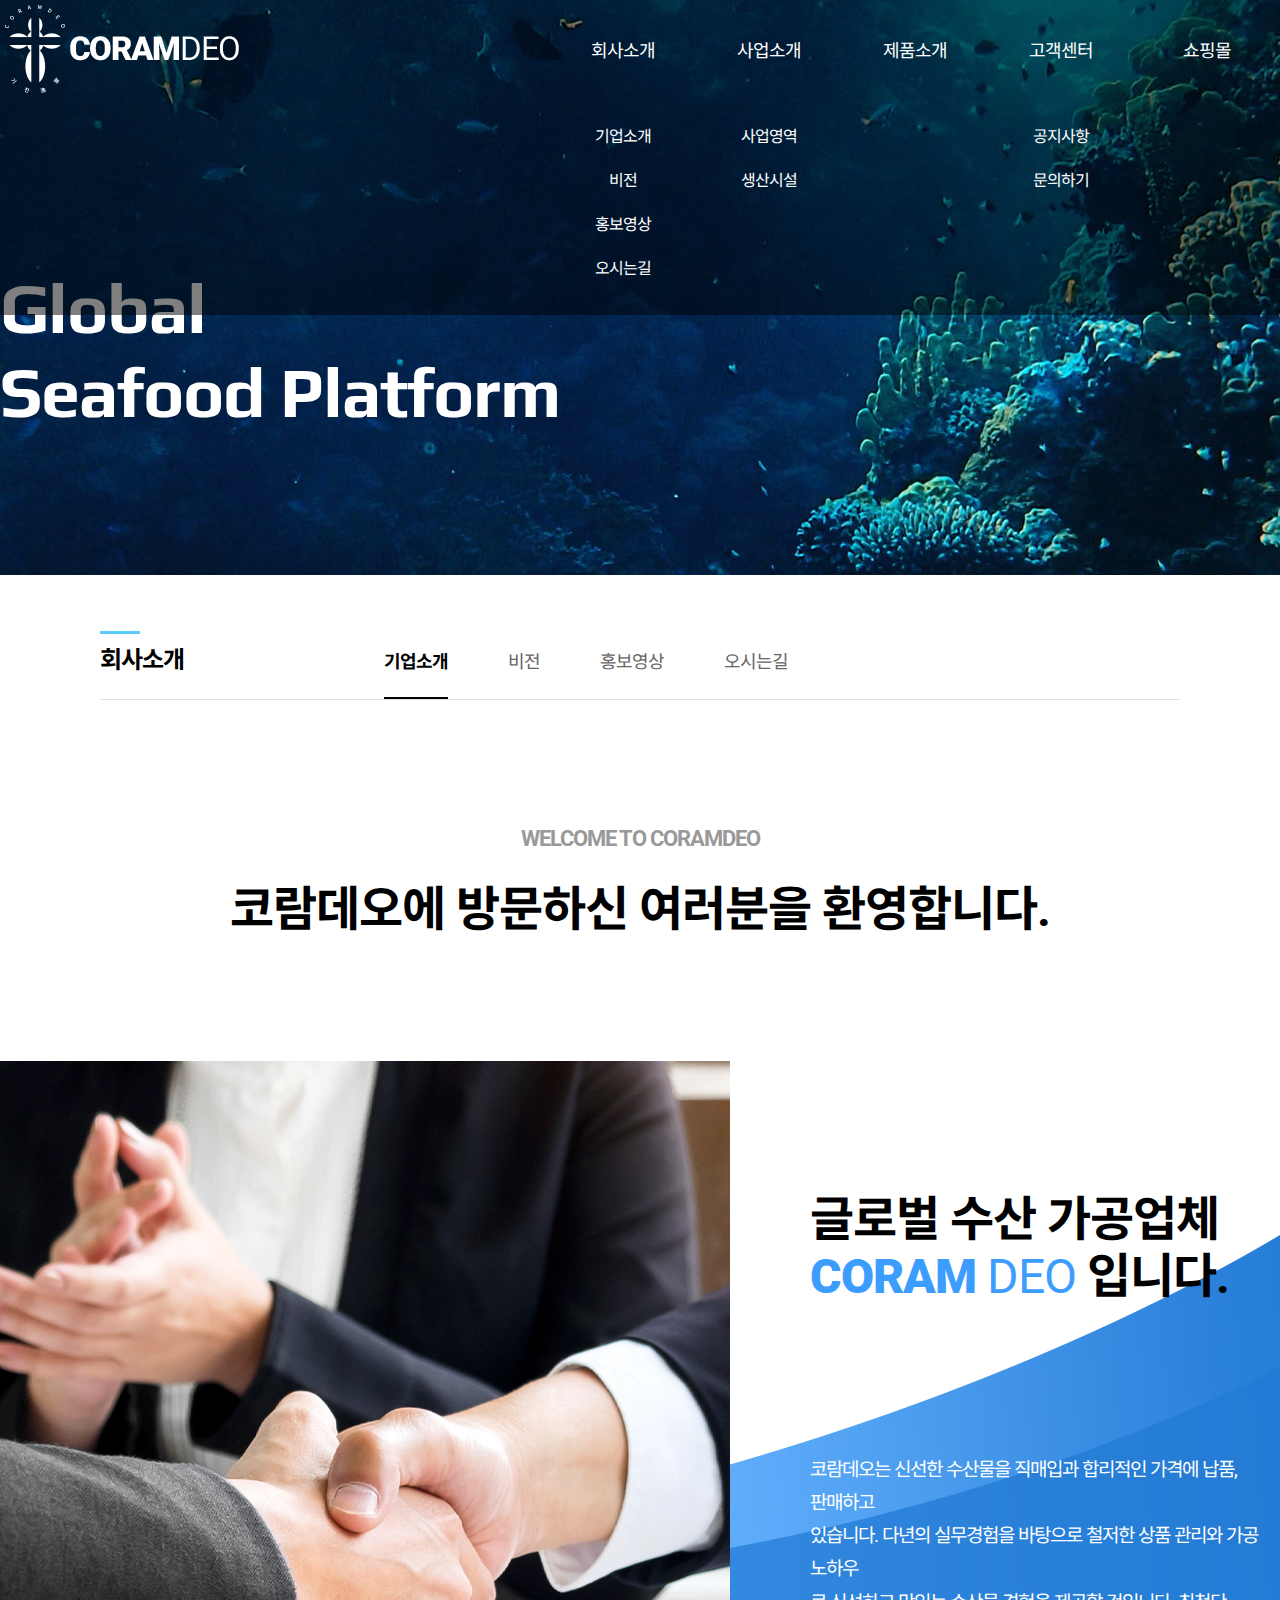
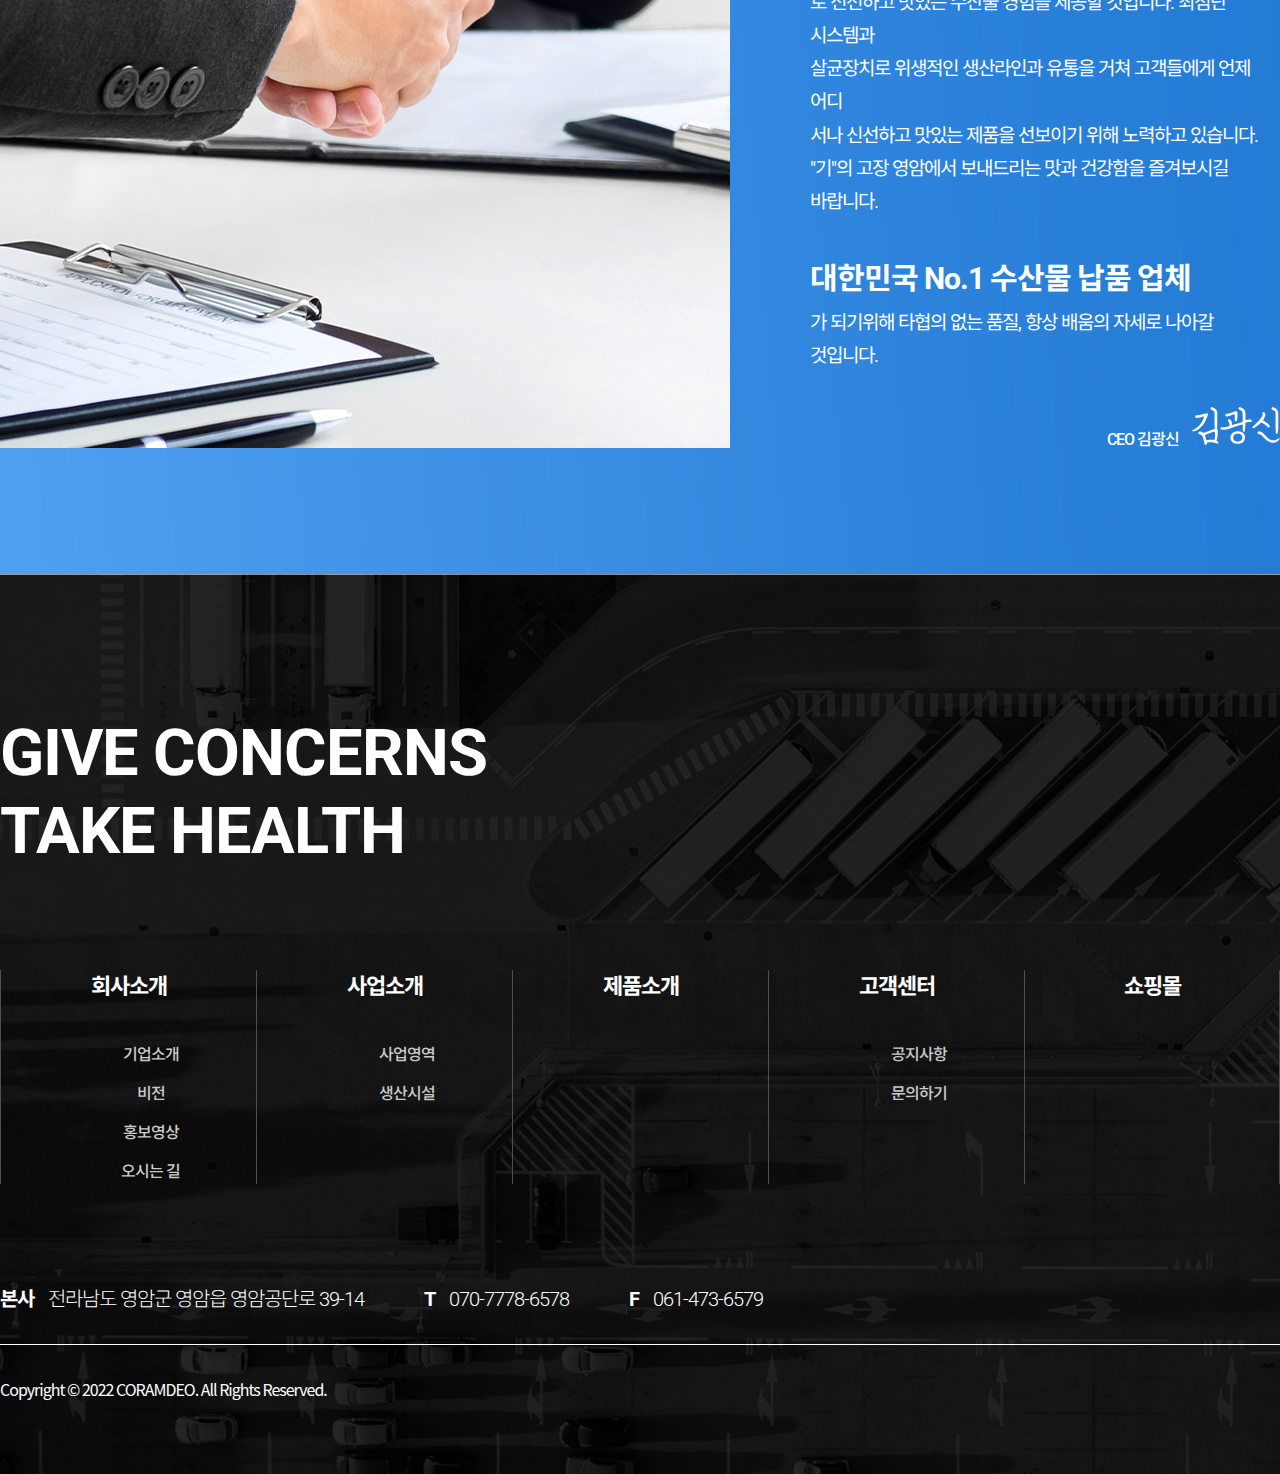
<file: introduce.html>
<!DOCTYPE html>
<html lang="kr">

<head>
    <title>코람데오</title>
    <meta charset="UTF-8">
    <meta http-equiv="X-UA-Compatible" content="IE=edge">
    <meta name="viewport" content="width=device-width, initial-scale=1.0">
    <link rel="stylesheet" href="./css/initial.min.css">
    <link rel="stylesheet" href="./css/style_introduce.css">
</head>

<body>
    <header>
        <div class="header-inner">
            <h1><a href="index.html"><img src="./image/logo.png" alt="코람데오 로고"></a></h1>
            <nav>
                <ul class="gnb">
                    <li class="topmenu">
                        <a href="introduce.html">회사소개</a>
                        <ul>
                            <li><a href="introduce.html">기업소개</a></li>
                            <li><a href="#">비전</a></li>
                            <li><a href="#">홍보영상</a></li>
                            <li><a href="#">오시는길</a></li>
                        </ul>
                    </li>
                    <li class="topmenu">
                        <a href="business.html">사업소개</a>
                        <ul>
                            <li><a href="business.html">사업영역</a></li>
                            <li><a href="#">생산시설</a></li>
                        </ul>
                    </li>
                    <li class="topmenu">
                        <a href="produce.html">제품소개</a>
                    </li>
                    <li class="topmenu">
                        <a href="announcement.html">고객센터</a>
                        <ul>
                            <li><a href="announcement.html">공지사항</a></li>
                            <li><a href="#">문의하기</a></li>
                        </ul>
                    </li>
                    <li class="topmenu">
                        <a href="#">쇼핑몰</a>
                    </li>
                </ul>
            </nav>
        </div>
    </header>
    <section class="content1">
        <div class="bg"></div>
            <div class="inner">
                <div class="title">
                    <h2>
                        Global<br>
                        Seafood Platform
                    </h2>
                </div>
                <div class="box">
                    <h3>회사소개</h3>
                    <nav>
                        <ul>
                            <li id="items-active">
                                <a href="#">기업소개</a>
                            </li>
                            <li id="items">
                                <a href="#">비전</a>
                            </li>
                            <li id="items">
                                <a href="#">홍보영상</a>
                            </li>
                            <li id="items">
                                <a href="#">오시는길</a>
                            </li>
                        </ul>
                    </nav>
                </div>
            </div>
    </section>
    <main>
        <section class="content2">
            <div class="inner">
                <div class="title">
                    <p>
                        <span>WELCOME TO CORAMDEO</span>
                    </p>
                    <h4>
                        <span>코람데오에 방문하신 여러분을 환영합니다.</span>
                    </h4>
                </div>
                <div class="cont">
                    <div class="cont-bg">
                        <img src="./image/sub-about-cover.jpg" alt>
                    </div>
                    <div class="cont-txtbox">
                        <strong>글로벌 수산 가공업체<br>
                            <span class="t1">
                                <span class="t2">CORAM
                                    <span class="t3">DEO</span>
                                </span>         
                                입니다.
                            </span>
                        </strong>
                        <div class="txt">
                            <p>
                                코람데오는 신선한 수산물을 직매입과 합리적인 가격에 납품, 판매하고<br>
                                있습니다. 다년의 실무경험을 바탕으로 철저한 상품 관리와 가공 노하우<br>
                                로 신선하고 맛있는 수산물 경험을 제공할 것입니다. 최첨단 시스템과<br>
                                살균장치로 위생적인 생산라인과 유통을 거쳐 고객들에게 언제 어디<br>
                                서나 신선하고 맛있는 제품을 선보이기 위해 노력하고 있습니다.<br>
                                "기"의 고장 영암에서 보내드리는 맛과 건강함을 즐겨보시길 바랍니다.
                            </p>
                            <p>
                                <strong>대한민국 No.1 수산물 납품 업체</strong><br>
                                가 되기위해 타협의 없는 품질, 항상 배움의 자세로 나아갈 것입니다.
                            </p>
                            <p class="ceo">
                                CEO 김광신
                            </p>
                        </div>
                    </div>
                </div>
            </div>
        </section>
    </main>
    <footer>
        <div class="footer-inner">
            <div class="bg"></div>
            <h4>
                GIVE CONCERNS<br>
                TAKE HEALTH
            </h4>
            <div class="fnb">
                <ul>
                    <li class="bottom-list">
                        <a href="introduce.html">회사소개</a>
                        <ul>
                            <li class="menu1"><a href="introduce.html">기업소개</a></li>
                            <li class="menu1"><a href="#">비전</a></li>
                            <li class="menu1"><a href="#">홍보영상</a></li>
                            <li class="menu1"><a href="#">오시는 길</a></li>
                        </ul>
                    </li>
                    <li class="bottom-list">
                        <a href="business.html">사업소개</a>
                        <ul>
                            <li class="menu1"><a href="business.html">사업영역</a></li>
                            <li class="menu1"><a href="#">생산시설</a></li>
                        </ul>
                    </li>
                    <li class="bottom-list">
                        <a href="produce.html">제품소개</a>
                    </li>
                    <li class="bottom-list">
                        <a href="announcement.html">고객센터</a>
                        <ul>
                            <li class="menu1"><a href="announcement.html">공지사항</a></li>
                            <li class="menu1"><a href="#">문의하기</a></li>
                        </ul>
                    </li>
                    <li class="bottom-list">
                        <a href="#">쇼핑몰</a>
                    </li>
                </ul>
            </div>
            <address>
                <ul>
                    <li>
                        <span>본사</span>
                        전라남도 영암군 영암읍 영암공단로 39-14
                    </li>
                    <li>
                        <span>T</span>
                        070-7778-6578
                    </li>
                    <li>
                        <span>F</span>
                        061-473-6579
                    </li>
                </ul>
            </address>
            <p class="footer-copyright">
                Copyright &copy; 2022 CORAMDEO. All Rights Reserved.
            </p>
        </div>
    </footer>
</body>

</html>
</file>
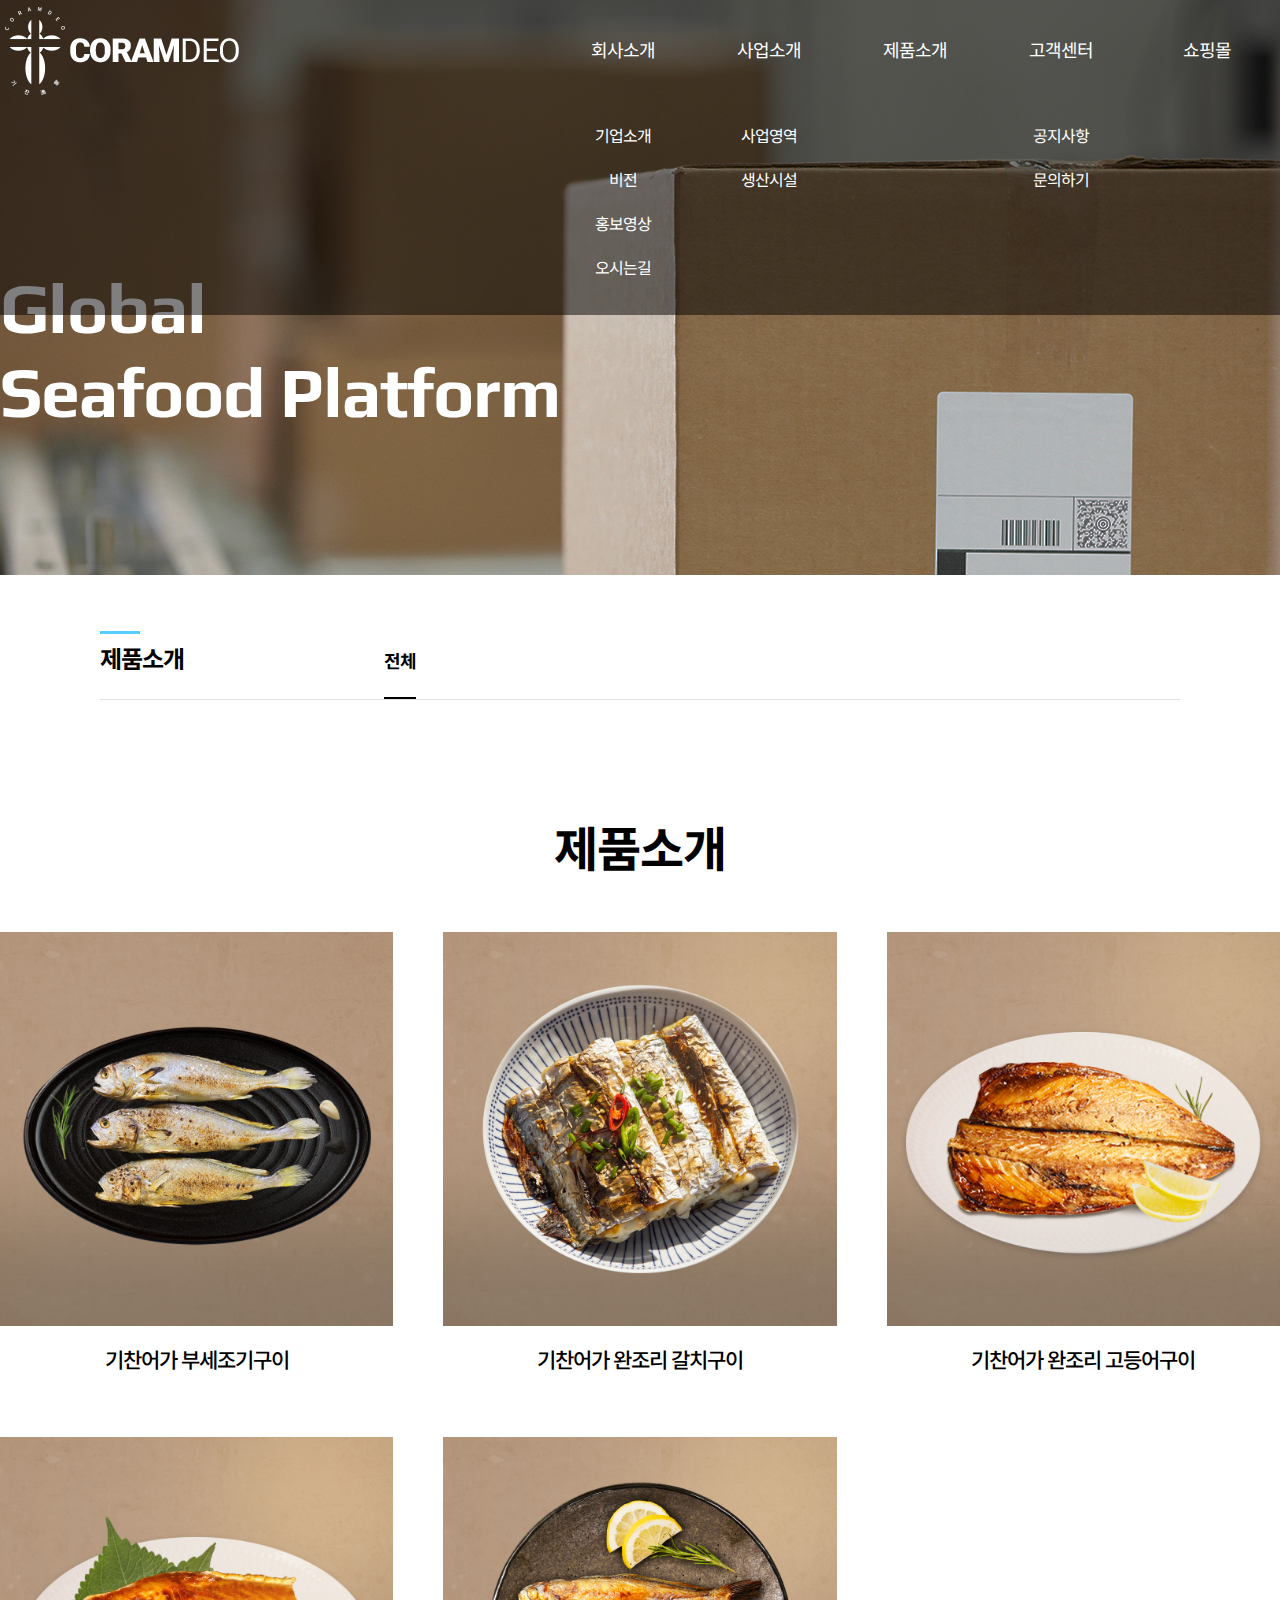
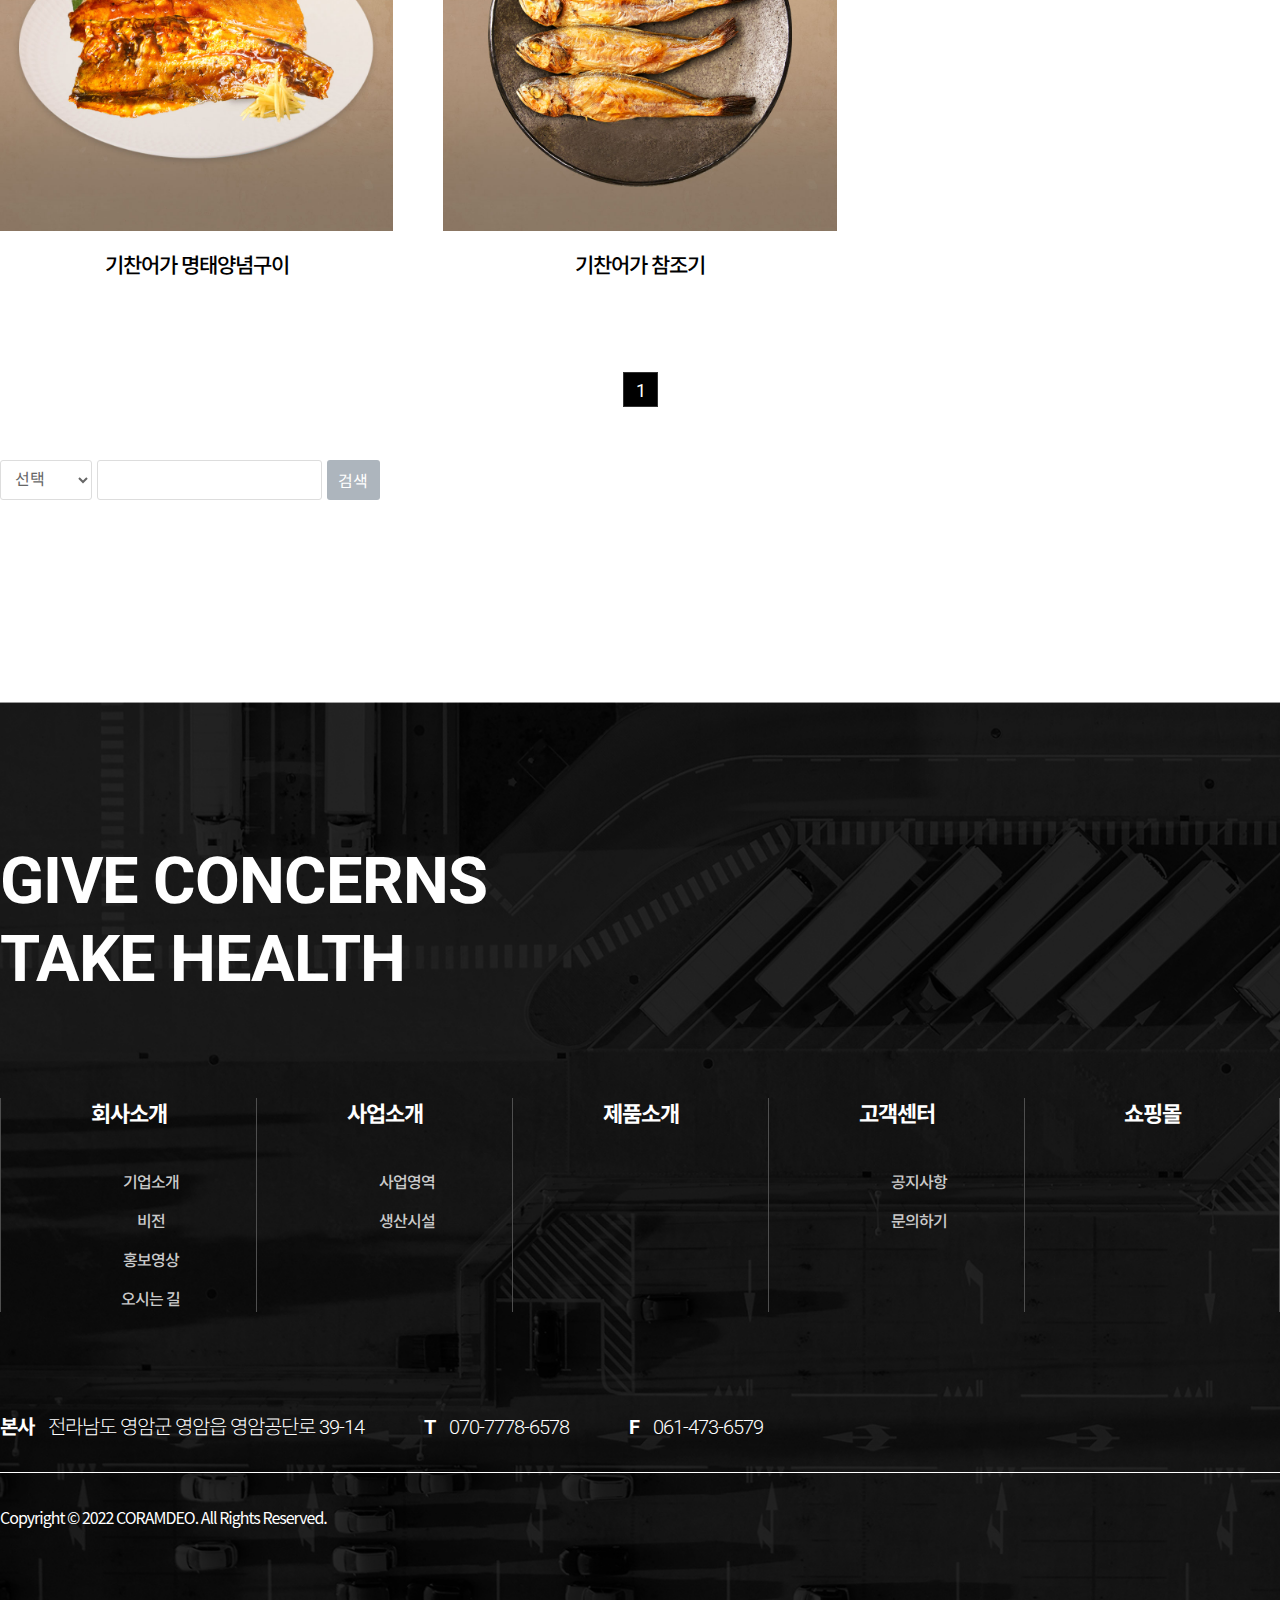
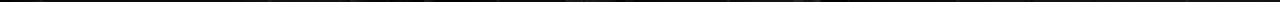
<file: produce.html>
<!DOCTYPE html>
<html lang="kr">

<head>
    <title>코람데오</title>
    <meta charset="UTF-8">
    <meta http-equiv="X-UA-Compatible" content="IE=edge">
    <meta name="viewport" content="width=device-width, initial-scale=1.0">
    <link rel="stylesheet" href="./css/initial.min.css">
    <link rel="stylesheet" href="./css/style_produce.css">
</head>

<body>
    <header>
        <div class="header-inner">
            <h1><a href="index.html"><img src="./image/logo.png" alt="코람데오 로고"></a></h1>
            <nav>
                <ul class="gnb">
                    <li class="topmenu">
                        <a href="introduce.html">회사소개</a>
                        <ul>
                            <li><a href="introduce.html">기업소개</a></li>
                            <li><a href="#">비전</a></li>
                            <li><a href="#">홍보영상</a></li>
                            <li><a href="#">오시는길</a></li>
                        </ul>
                    </li>
                    <li class="topmenu">
                        <a href="business.html">사업소개</a>
                        <ul>
                            <li><a href="business.html">사업영역</a></li>
                            <li><a href="#">생산시설</a></li>
                        </ul>
                    </li>
                    <li class="topmenu">
                        <a href="produce.html">제품소개</a>
                    </li>
                    <li class="topmenu">
                        <a href="announcement.html">고객센터</a>
                        <ul>
                            <li><a href="announcement.html">공지사항</a></li>
                            <li><a href="#">문의하기</a></li>
                        </ul>
                    </li>
                    <li class="topmenu">
                        <a href="#">쇼핑몰</a>
                    </li>
                </ul>
            </nav>
        </div>
    </header>
    <section class="content1">
        <div class="bg"></div>
            <div class="inner">
                <div class="title">
                    <h2>
                        Global<br>
                        Seafood Platform
                    </h2>
                </div>
                <div class="box">
                    <h3>제품소개</h3>
                    <nav>
                        <ul>
                            <li id="items-active">
                                <a href="#">전체</a>
                            </li>
                        </ul>
                    </nav>
                </div>
            </div>
    </section>
    <main>
        <section class="content2">
            <div class="inner">
                <div class="title">
                    <h4><span>제품소개</span></h4>
                </div>
                <div class="box">
                    <ul>
                        <li>
                            <div class="img">
                                <img src="./image/produce1.jpg" alt="부세조기구이">
                            </div>
                            <div class="txt">
                                <span>기찬어가 부세조기구이</span>
                            </div>
                        </li>
                        <li>
                            <div class="img">
                                <img src="./image/produce2.jpg" alt="완조리 갈치구이">
                            </div>
                            <div class="txt">
                                <span>기찬어가 완조리 갈치구이</span>
                            </div>
                        </li>
                        <li>
                            <div class="img">   
                                <img src="./image/produce3.jpg" alt="완조리 고등어구이">
                            </div>
                            <div class="txt">
                                <span>기찬어가 완조리 고등어구이</span>
                            </div>
                        </li>
                        <li>
                            <div class="img">
                                <img src="./image/produce4.jpg" alt="명태양념구이">
                            </div>
                            <div class="txt">
                                <span>기찬어가 명태양념구이</span>
                            </div>
                        </li>
                        <li>
                            <div class="img">
                                <img src="./image/produce5.jpg" alt="참조기">
                            </div>
                            <div class="txt">
                                <span>기찬어가 참조기</span>
                            </div>
                        </li>
                    </ul>
                    <div class="pagnav">
                        <ul class="pag">
                            <li class="active">
                                <a href="#">1</a>
                            </li>
                        </ul>
                    </div>
                    <form>
                        <div class="bottom">
                            <div class="search">
                                <input type="hidden" id="b_id" name="b_id" title="검색어 입력" value="14">
                                <select name="search_key" id="search_key" title="검색 항목">
                                    <option value>선택</option>
                                    <option value="title">제목</option>
                                    <option value="content">내용</option>
                                </select>
                                <input type="text" id="search_id" name="search_id" class="searchTxt" title="검색어 입력">
                                <button type="button" class="searchbtn" title="검색">검색</button>
                            </div>
                        </div>
                    </form>
                </div>
            </div>
        </section>
    </main>
    <footer>
        <div class="footer-inner">
            <div class="bg"></div>
            <h4>
                GIVE CONCERNS<br>
                TAKE HEALTH
            </h4>
            <div class="fnb">
                <ul>
                    <li class="bottom-list">
                        <a href="introduce.html">회사소개</a>
                        <ul>
                            <li class="menu1"><a href="introduce.html">기업소개</a></li>
                            <li class="menu1"><a href="#">비전</a></li>
                            <li class="menu1"><a href="#">홍보영상</a></li>
                            <li class="menu1"><a href="#">오시는 길</a></li>
                        </ul>
                    </li>
                    <li class="bottom-list">
                        <a href="business.html">사업소개</a>
                        <ul>
                            <li class="menu1"><a href="business.html">사업영역</a></li>
                            <li class="menu1"><a href="#">생산시설</a></li>
                        </ul>
                    </li>
                    <li class="bottom-list">
                        <a href="produce.html">제품소개</a>
                    </li>
                    <li class="bottom-list">
                        <a href="announcement.html">고객센터</a>
                        <ul>
                            <li class="menu1"><a href="announcement.html">공지사항</a></li>
                            <li class="menu1"><a href="#">문의하기</a></li>
                        </ul>
                    </li>
                    <li class="bottom-list">
                        <a href="#">쇼핑몰</a>
                    </li>
                </ul>
            </div>
            <address>
                <ul>
                    <li>
                        <span>본사</span>
                        전라남도 영암군 영암읍 영암공단로 39-14
                    </li>
                    <li>
                        <span>T</span>
                        070-7778-6578
                    </li>
                    <li>
                        <span>F</span>
                        061-473-6579
                    </li>
                </ul>
            </address>
            <p class="footer-copyright">
                Copyright &copy; 2022 CORAMDEO. All Rights Reserved.
            </p>
        </div>
    </footer>
</body>

</html>
</file>
<file: css/style.css>
@charset 'UTF-8';

@import url('https://fonts.googleapis.com/css2?family=Noto+Sans+KR:wght@300;400;500;700;900&family=Play:wght@700&family=Roboto:wght@400;500;700;900&display=swap');
html, body, button, input, select, textarea{font-family:'Roboto', 'Noto Sans KR', Tahoma, Geneva, sans-serif;}
html, body {
    font-weight: 400;
    font-size: 15px;
    line-height: 1.5;
    color: #000;
    -webkit-text-size-adjust: none;
    word-break: keep-all;
    word-wrap: break-word;
    letter-spacing: -1px;
    margin: 0;
    padding: 0;
}

html, header, body {
    min-width: 1300px;
}

a {
    text-decoration: none;
}

button {
    padding: 0;
    margin: 0;
}

h1, h2, h3, h4, h5, h6 {
    line-height: 1.2;
}

ul {
    list-style: none;
}

header, footer, section, article, aside, nav, div, hgroup, details, menu, figure, figcaption {
    display: block;
    box-sizing: border-box;
}

:before, :after{
    vertical-align:middle;
    transition: .3s ease-in-out;
}

/*header*/
header {
    position: absolute;
    width: 100%;
    height: 100px;
    z-index: 10;
    box-sizing: content-box;
    transition: .4s;
}

header:hover {
    background-color: rgba(0,0,0,.5);
    height: 315px;
}

header:hover nav .gnb li ul {
    display: block;
}

header .header-inner {
    display: flex;
    justify-content: space-between;
    align-items: center;
    position: relative;
    height: 100px;
    max-width: 1700px;
    margin: 0 auto;
}

header h1 a img {
    max-width: 100%;
}

header nav {
    width: 730px;
    height: 100%;
}

header nav .gnb {
    display: flex;
    justify-content: space-between;
    align-items: center;
    height: 100%;
    box-sizing: border-box;
    margin: 0;
    padding: 0;
}

header nav .gnb .topmenu {
    position: relative;
    display: flex;
    justify-content: center;
    align-items: center;
    width: 25%;
    height: 100%;
    text-align: center;
}

header nav .gnb li a {
    display: block;
    color: #fff;
    font-size: 18px;
    transition: all .5s;
}

header nav .gnb li ul {
    position: absolute;
    top: 125px;
    left: 0;
    right: 0;
    display: none;
}

header nav .gnb li ul li a {
    color: #fff;
    font-size: 16px;
}

header nav .gnb li ul li + li {
    padding-top: 20px;
}

/*quick-menu*/
.quick-menu {
    position: fixed;
    bottom: 0;
    right: 0;
    width: 80px;
    z-index: 10;
}

.quick-menu .quick-menu-anchor {
    position: relative;
    display: block;
    height: 280px;
    background: #000 url(../image/main-shopping-btn.png) 50% calc(100% - 30px) no-repeat;
    background-color: #000;
    white-space: nowrap;
    cursor: pointer;
}

.quick-menu .quick-menu-anchor span {
    position: absolute;
    top: 50%;
    left: 0;
    transform: rotate(90deg) translate(-52%,65%);
    color: #fff;
    font-size: 18px;
    font-weight: 500;
}

.quick-menu .quick-menu-btn {
    width: 80px;
    height: 80px;
    background: #fff url(../image/ico-top.png) 50% / 16px 20px no-repeat;
    border: 0 none;
    cursor: pointer;
}

.hide {
    position: absolute;
    width: 0;
    height: 0;
    font-size: 0;
    line-height: 0;
    text-indent: -9999em;
}

/*main*/
.main {
    position: relative;
    padding: 0;
    height: 100vh;
    overflow: hidden;
}

.main .inner {
    display: flex;
    align-items: center;
    height: 100%;
    max-width: 1500px;
    margin: 0 auto;
}

.main .inner .bg {
    background-image: url(../image/main-visual.jpg);
    background-repeat: no-repeat;
    background-position: center;
    background-size: cover;
    position: absolute;
    top: 0;
    left: 0;
    width: 100%;
    height: 100%;
    z-index: -1;
    transition: 1s ease-in-out;
}

.main .inner:hover .bg {
    transform: scale(1.05);
}

.main .inner .main-txt {
    color: #fff;
    display: block;
    box-sizing: border-box;
}

.main .inner .main-txt h2 {
    font-size: 50px;
}

.main .inner .main-txt strong {
    display: inline-block;
    overflow: hidden;
}

.main .inner .main-txt span {
    display: inline-block;
    animation: mainTxt 1s ease-in-out both;
}

@keyframes mainTxt {
    0% { transform: translateY(100%);}
    100% { transform: translateY(0);}
}

.main .inner .main-txt span:nth-child(1) {
    animation-delay: .2s;
}

.main .inner .main-txt span:nth-child(1) {
    animation-delay: .3s;
}

.main .inner .main-txt span:nth-child(1) {
    animation-delay: .8s;
}

.main .inner .main-txt span:nth-child(1) {
    animation-delay: .9s;
}

.main .inner .main-txt p {
    padding-top: 30px;
    font-size: 18px;
    line-height: 1.5;
}

.main .inner .main-txt p strong {
    font-weight: 500;
}

.main .inner .main-btn {
    position: absolute;
    bottom: 100px;
    left: 0;
    right: 0;
}

.main .inner .main-btn ul {
    display: flex;
}

.main .inner .main-btn  ul li {
    display: flex;
    justify-content: center;
    width: 33.333333%;
}

.main .inner .main-btn ul li .btn-box {
    position: relative;
    display: flex;
    align-items: center;
    color: #fff;
}

.main .inner .main-btn ul li .btn-box::after {
    content: '';
    display: inline-block;
    width: 55px;
    height: 55px;
    margin-left: 40px;
    background: url(../image/main-visual-btn.png) 50% no-repeat;
    transition: all .4s ease-in-out;
}

.main .inner .main-btn ul li .btn-box:hover::after {
    transform: rotate(90deg);
}

.main .inner .main-btn ul li .btn-box a {
    position: absolute;
    top: 0;
    left: 0;
    right: 0;
    bottom: 0;
}

.main .inner .main-btn ul li .btn-box .txt p {
    padding-bottom: 10px;
    font-size: 28px;
    font-weight: 500;
    line-height: 1.75;
}

.main .inner .main-btn ul li .btn-box .txt span {
    font-size: 18px;
    font-weight: 500;
}

/*content1*/
.content1 {
    padding: 180px 0 150px;
}
.content1 .inner {
    max-width: 1500px;
    margin: 0 auto;
}

.content1 .inner .txt {
    text-align: center;
}

.content1 .inner .txt h3 {
    font-size: 50px;
}

.content1 .inner h3 span {
    color: #0078ff;
}

.content1 .inner p {
    padding-top: 20px;
    color: #999;
    font-size: 18px;
    font-weight: 500;
}

/*content2*/
.content2 {
    position: relative;
    padding: 150px 0 100px;
}

.content2 .inner {
    max-width: 1500px;
    margin: 0 auto;
}

.content2 .inner .content-bg {
    position: absolute;
    top: 0;
    left: 0;
    z-index: -1;
    width: 100%;
    height: 100%;
    background-image: url(../image/main-sec02-bg.jpg);
    background-repeat: no-repeat;
    background-position: center;
    background-size: cover;
}

.content2 .inner h3 {
    color: #fff;
    font-size: 80px;
}

.content2 .inner .content-txt {
    display: flex;
    justify-content: space-between;
    padding-top: 150px;
    color: #fff;
}

.content2 .inner .content-txt h4 {
    color: #fff;
    font-size: 48px;
    font-weight: bold;
}

.content2 .inner .content-txt p {
    color: #999;
    font-size: 20px;
    font-weight: 500;
    line-height: 1.75;
}

.content2 .inner .content-box {
    width: 990px;
    margin-left: auto;
    padding-top: 110px;
}

.content2 .inner .content-box ul {
    display: flex;
    margin: 0 -80px;
    flex-wrap: wrap;
}

.content2 .inner .content-box ul li {
    width: 50%;
    padding: 0 80px;
    margin: 0;
    box-sizing: border-box;
    vertical-align: middle;
}

.content2 .inner .content-box ul li:nth-child(2) {
    margin-top: 35%;
    margin-bottom: -8%;
}

.content2 .inner .content-box ul li .items {
    position: relative;
}

.content2 .inner .content-box ul li .items a {
    position: absolute;
    top: 0;
    left: 0;
    right: 0;
    bottom: 0;
    z-index: 1;
}

.content2 .inner .content-box ul li .items .img {
    overflow: hidden;
}

.content2 .inner .content-box ul li .items .img img {
    vertical-align: middle;
    max-width: 100%;
    transition: all .4s;
}

.content2 .inner .content-box ul li .items:hover .img img {
    transform: scale(1.05);
}

.content2 .inner .content-box ul li .items .txt {
    padding-top: 25px;
    color: #fff;
}

.content2 .inner .content-box ul li .items .txt strong {
    font-size: 40px;
}

.content2 .inner .content-box ul li .items .txt p {
    padding-top: 20px;
    color: #e6e6e6;
    font-size: 20px;
}

.content2 .inner .content-box ul li .items .arrow {
    margin-top: 40px;
    width: 30px;
    height: 14px;
    background: url(../image/main-sec02-arrow.png) 50% no-repeat;
    transition: all .4s ease-in-out;
}

.content2 .inner .content-box ul li .items:hover .arrow { 
    transform: translateX(50%);
}

.content2 .inner .content-box ul li .items .arrow span {
    position: absolute;
    width: 0;
    height: 0;
    font-size: 0;
    line-height: 0;
    text-indent: -9999em;
}

/*content3*/
.content3 {
    padding: 180px 0 200px;
}

.content3 .inner {
    max-width: 1500px;
    margin: 0 auto;
}

.content3 .inner .txt {
    text-align: center;
}

.content3 .inner .txt h3 {
    font-size: 50px;
}

.content3 .inner .txt h3 span {
    color: #0078ff;
}

.content3 .inner .txt p {
    padding-top: 20px;
    color: #999;
    font-size: 18px;
    font-weight: 500;
}

/*content4*/
.content4 {
    padding: 0 50px 50px;
    height: 469.5px;
}

.content4 .inner {
    height: 419.5px;
    max-width: none;
    margin: 0 auto;
}

.content4 .inner .box {
    height: 419.5px;
    position: relative;
    overflow: hidden;
}

.content4 .inner .box .bg {
    background-image: url(../image/main-sec04-bg.jpg);
    position: absolute;
    top: 0;
    left: 0;
    z-index: -1;
    width: 100%;
    height: 100%;
    background-repeat: no-repeat;
    background-size: cover;
    background-position: top;
    transition: all 0.8s;
}
.content4 .inner .box:hover .bg { 
    transform: scale(1.03); 
}


.content4 .inner .box .txt {
    padding: 130px 0;
    color: #fff;
    text-align: center;
}

.content4 .inner .box .txt h4 {
    font-size: 40px;
}

.content4 .inner .box .txt p {
    padding-top: 10px;
    font-size: 18px;
    font-weight: 500;
}

.content4 .inner .box .txt a {
    display: block;
    width: 120px;
    margin: 40px auto 0;
    color: #fff;
    font-size: 20px;
    font-weight: 500;
}

.content4 .inner .box .txt a::after {
    content: '';
    display: inline-block;
    width: 30px;
    height: 14px;
    margin-left: 10px;
    background: url(../image/main-sec02-arrow.png) 50% no-repeat;
    vertical-align: baseline;
    transition: all .4s ease-in-out;
}

.content4 .inner .box .txt a:hover::after { 
    transform: translateX(30%);
}

/*footer*/
footer {
    position: relative;
    height: 100vh;
    padding: 140px 0;
    overflow: hidden;
}

.footer-inner {
    max-width: 1500px;
    margin: 0 auto;
}

.footer-inner .bg {
    background-image: url(../image/footer-bg.jpg);
    position: absolute;
    top: 0;
    left: 0;
    z-index: -1;
    width: 100%;
    height: 100%;
    background-repeat: no-repeat;
    background-position: center;
    background-size: cover;
    transition: all .8s;
}

.footer-inner:hover .bg {
    transform: scale(1.05);
}

.footer-inner h4 {
    color: #fff;
    font-size: 65px;
    line-height: 1.2;
}

.footer-inner .fnb {
    padding: 100px 0;
}

.footer-inner .fnb ul {
    display: flex;
}

.footer-inner .fnb ul .bottom-list {
    width: 20%;
    text-align: center;
    border-left: 1px solid #4f4f4f;
    box-sizing: border-box;
}

.footer-inner .fnb ul .bottom-list:last-child {
    border-right: 1px solid #4f4f4f;
}

.footer-inner .fnb ul .bottom-list a {
    display: block;
    color: #fff;
    font-size: 22px;
    font-weight: bold;
}

.footer-inner .fnb ul .bottom-list ul {
    padding-top: 40px;
    display: block;
}

.footer-inner .fnb ul .bottom-list ul .menu1 a {
    color: #c9c9c9;
    font-size: 16px;
    font-weight: 500;
    width: 299px;
    height: 24px;
}

.footer-inner .fnb ul .bottom-list ul .menu1 + .menu1 {
    padding-top: 15px;
}

address {
    padding-bottom: 30px;
    border-bottom: 1px solid #fff;
    font-style: normal;
}

address ul {
    display: flex;
}

address ul li {
    color: #fff;
    font-size: 20px;
    font-weight: 300;
}

address ul li + li {
    padding-left: 60px;
}

address ul li span {
    display: inline-block;
    padding-right: 10px;
    font-weight: bold;
}

.footer-copyright {
    padding-top: 30px;
    color: #fff;
    font-family: 'noto sans cjk kr';
    font-size: 16px;
    font-weight: 500;
}
</file>
<file: css/style_announcement.css>
@charset 'UTF-8';

@import url('https://fonts.googleapis.com/css2?family=Noto+Sans+KR:wght@300;400;500;700;900&family=Play:wght@700&family=Roboto:wght@400;500;700;900&display=swap');
html, body, button, input, select, text{font-family:'Roboto', 'Noto Sans KR', Tahoma, Geneva, sans-serif;}
html, body {
    font-weight: 400;
    font-size: 15px;
    line-height: 1.5;
    color: #000;
    -webkit-text-size-adjust: none;
    word-break: keep-all;
    word-wrap: break-word;
    letter-spacing: -1px;
    margin: 0;
    padding: 0;
}

a {
    text-decoration: none;
}

button {
    padding: 0;
    margin: 0;
}

h1, h2, h3, h4, h5, h6 {
    line-height: 1.2;
}

ul {
    list-style: none;
}

header, footer, section, article, aside, nav, div, hgroup, details, menu, figure, figcaption {
    display: block;
    box-sizing: border-box;
}

p {
    line-height: 1.75;
}

.bottom select, .bottom input, .bottom button {
    height: 40px;
    font-size: 16px;
    color: #666;
    background-color: #fff;
    border-radius: 3px;
}

/*header*/
header {
    position: absolute;
    width: 100%;
    height: 100px;
    z-index: 10;
    box-sizing: content-box;
    transition: .4s;
}

header:hover {
    background-color: rgba(0,0,0,.5);
    height: 315px;
}

header:hover nav .gnb li ul {
    display: block;
}

header .header-inner {
    display: flex;
    justify-content: space-between;
    align-items: center;
    position: relative;
    height: 100px;
    max-width: 1700px;
    margin: 0 auto;
}

header h1 a img {
    max-width: 100%;
}

header nav {
    width: 730px;
    height: 100%;
}

header nav .gnb {
    display: flex;
    justify-content: space-between;
    align-items: center;
    height: 100%;
    box-sizing: border-box;
    margin: 0;
    padding: 0;
}

header nav .gnb .topmenu {
    position: relative;
    display: flex;
    justify-content: center;
    align-items: center;
    width: 25%;
    height: 100%;
    text-align: center;
}

header nav .gnb li a {
    display: block;
    color: #fff;
    font-size: 18px;
    transition: all .5s;
}

header nav .gnb li ul {
    position: absolute;
    top: 125px;
    left: 0;
    right: 0;
    display: none;
}

header nav .gnb li ul li a {
    color: #fff;
    font-size: 16px;
}

header nav .gnb li ul li + li {
    padding-top: 20px;
}

/*sub*/
.content1 {
    position: relative;
    height: 700px;
    overflow: hidden;
}

.content1 .bg {
    background-image: url(../image/sub-visual-community.jpg);
    position: absolute;
    top: 0;
    left: 0;
    z-index: -1;
    width: 100%;
    height: 100%;
    background-repeat: no-repeat;
    background-position: center;
    background-size: cover;
    transition: 1s ease-in-out;
}

.content1:hover .bg {
    transform: scale(1.05);
}

.content1 .inner {
    max-width: 1700px;
    margin: 0 auto;
    position: relative;
    display: flex;
    align-items: center;
    height: 100%;
}

.content1 .inner .title h2 {
    color: #fff;
    font-family: 'play';
    font-size: 70px;
}

.content1 .inner .box {
    position: absolute;
    bottom: 0;
    left: 0;
    right: 0;
    display: flex;
    align-items: flex-end;
    height: 125px;
    padding: 0 100px 0;
    background-color: #fff;
}

.content1 .inner .box::after {
    content: '';
    position: absolute;
    bottom: 0;
    left: 0;
    right: 0;
    margin: 0 100px;
    height: 1px;
    background-color: #e2e2e2;
}

.content1 .inner .box h3 {
    position: relative;
    font-size: 24px;
    margin-bottom: 25px;
}

.content1 .inner .box h3::before {
    content: '';
    position: absolute;
    top: -15px;
    left: 0;
    width: 40px;
    height: 3px;
    background-color: #58ceff;
}

.content1 .inner .box nav {
    margin-left: 200px;
}

.content1 .inner .box nav ul {
    display: flex;
    align-items: center;
    margin: 0 -30px;
}

.content1 .inner .box nav ul #items {
    position: relative;
    padding: 0 30px 25px;
}

.content1 .inner .box nav ul #items-active {
    position: relative;
    padding: 0 30px 25px;
}

.content1 .inner .box nav ul #items-active::after {
    content: '';
    position: absolute;
    bottom: 0;
    left: 30px;
    right: 30px;
    height: 3px;
    background-color: #000;
    vertical-align: middle;
}

.content1 .inner .box nav ul #items-active a {
    color: #000;
    font-weight: bold;
    font-size: 18px;
    display: block;
}

.content1 .inner .box nav ul #items a {
    display: block;
    color: #666;
    font-size: 18px;
}

/*content2*/
.content2 {
    padding-top: 120px;
    overflow: hidden;
}

.content2 .inner {
    max-width: 1500px;
    margin: 0 auto;
}

.content2 .inner .title {
    text-align: center;
}

.content2 .inner .title p {
    color: #999;
    font-size: 22px;
    font-weight: bold;
    overflow: hidden;
}

.content2 .inner .title p + h4 {
    padding-top: 20px;
}

.content2 .inner .title h4 {
    font-size: 48px;
    line-height: 1.3;
    overflow: hidden;
}

.content2 .inner .box {
    max-width: 1200px;
    margin: 60px auto 200px;
    font-size: 17px;
}

.content2 .inner .box table {
    table-layout: fixed;
    text-align: center;
    
}

.content2 .inner .box table thead tr th {
    position: relative;
    padding: 20px 0px;
    color: #000;
    font-size: 21px;
    font-weight: 400;
    border-top: 2px solid #333;
    border-bottom: 1px solid #333;
}

.content2 .inner .box table thead th + th::before {
    content: '';
    position: absolute;
    top: 50%;
    left: 0;
    transform: translateY(-50%);
    width: 1px;
    height: 15px;
    background-color: #666;
}

.content2 .inner .box table tbody td {
    padding: 25px 20px;
    font-size: 18px;
    color: #000;
    font-weight: 300;
    border-bottom: 1px solid #e4e4e4;
}

.content2 .inner .box table tbody td a {
    display: block;
    color: #000;
    overflow: hidden;
    text-overflow: ellipsis;
    white-space: nowrap;
    text-align: left
}

.content2 .inner .box table tbody tr td:last-child {
    color: #999;
}

/*pagnav*/
.content2 .inner .box .pagnav {
    margin: 30px 0 0;
    text-align: center;
}

.content2 .inner .box .pagnav ul {
    display: flex;
    justify-content: center;
    border-radius: 0;
}

.content2 .inner .box .pagnav ul li {
    overflow: hidden;
    margin: 0 2px;
}

.content2 .inner .box .pagnav ul li a {
    display: block;
    width: 35px;
    height: 35px;
    color: #666;
    line-height: 35px;
    font-size: 18px;
    border: 1px solid rgba(102,102,102,0.5);
}

.content2 .inner .box .pagnav ul .active a {
    color: #fff;
    background-color: #000;
}

form .bottom {
    margin-top: 50px;
    display: flex;
}

form .bottom .search {
    display: flex;
    align-items: center;
    width: 380px;
    height: 45px;
}

form .bottom .search input {
    height: 40px;
    font-size: 16px;
    color: #666;
    background-color: #fff;
    border-radius: 3px;
}

form .bottom .search select {
    width: 100px;
    height: 40px;
    margin-right: 5px;
    padding: 0 10px;
    border: 1px solid #ddd;
    border-radius: 3px;
    font-size: 16px;
    color: #666;
    background-color: #fff;
}

form .bottom .search input.searchTxt {
    margin-right: 5px;
    padding: 0 10px;
    border: 1px solid #ddd;
    background: #fff;
}

form .bottom .search .searchbtn {
    width: 60px;
    color: #fff;
    background-color: #adb5bd;
    line-height: normal;
    border: 0 none;
}

/*footer*/
footer {
    position: relative;
    height: 100vh;
    padding: 140px 0;
    overflow: hidden;
}

.footer-inner {
    max-width: 1500px;
    margin: 0 auto;
}

.footer-inner .bg {
    background-image: url(../image/footer-bg.jpg);
    position: absolute;
    top: 0;
    left: 0;
    z-index: -1;
    width: 100%;
    height: 100%;
    background-repeat: no-repeat;
    background-position: center;
    background-size: cover;
    transition: all .8s;
}

.footer-inner:hover .bg {
    transform: scale(1.05);
}

.footer-inner h4 {
    color: #fff;
    font-size: 65px;
    line-height: 1.2;
}

.footer-inner .fnb {
    padding: 100px 0;
}

.footer-inner .fnb ul {
    display: flex;
}

.footer-inner .fnb ul .bottom-list {
    width: 20%;
    text-align: center;
    border-left: 1px solid #4f4f4f;
    box-sizing: border-box;
}

.footer-inner .fnb ul .bottom-list:last-child {
    border-right: 1px solid #4f4f4f;
}

.footer-inner .fnb ul .bottom-list a {
    display: block;
    color: #fff;
    font-size: 22px;
    font-weight: bold;
}

.footer-inner .fnb ul .bottom-list ul {
    padding-top: 40px;
    display: block;
}

.footer-inner .fnb ul .bottom-list ul .menu1 a {
    color: #c9c9c9;
    font-size: 16px;
    font-weight: 500;
    width: 299px;
    height: 24px;
}

.footer-inner .fnb ul .bottom-list ul .menu1 + .menu1 {
    padding-top: 15px;
}

address {
    padding-bottom: 30px;
    border-bottom: 1px solid #fff;
    font-style: normal;
}

address ul {
    display: flex;
}

address ul li {
    color: #fff;
    font-size: 20px;
    font-weight: 300;
}

address ul li + li {
    padding-left: 60px;
}

address ul li span {
    display: inline-block;
    padding-right: 10px;
    font-weight: bold;
}

.footer-copyright {
    padding-top: 30px;
    color: #fff;
    font-family: 'noto sans cjk kr';
    font-size: 16px;
    font-weight: 500;
}
</file>
<file: css/style_business.css>
@charset 'UTF-8';

@import url('https://fonts.googleapis.com/css2?family=Noto+Sans+KR:wght@300;400;500;700;900&family=Play:wght@700&family=Roboto:wght@400;500;700;900&display=swap');
html, body, button, input, select, text{font-family:'Roboto', 'Noto Sans KR', Tahoma, Geneva, sans-serif;}
html, body {
    font-weight: 400;
    font-size: 15px;
    line-height: 1.5;
    color: #000;
    -webkit-text-size-adjust: none;
    word-break: keep-all;
    word-wrap: break-word;
    letter-spacing: -1px;
    margin: 0;
    padding: 0;
}

a {
    text-decoration: none;
}

button {
    padding: 0;
    margin: 0;
}

h1, h2, h3, h4, h5, h6 {
    line-height: 1.2;
}

ul {
    list-style: none;
}

header, footer, section, article, aside, nav, div, hgroup, details, menu, figure, figcaption {
    display: block;
    box-sizing: border-box;
}

p {
    line-height: 1.75;
}

.top {
    position: relative;
    display: flex;
    flex-direction: column;
    justify-content: center;
    color: #fff;
    text-align: center;
}

.bg {
    position: absolute;
    top: 0;
    left: 0;
    z-index: -1;
    width: 100%;
    height: 100%;
    background-repeat: no-repeat;
    background-position: center;
    background-size: cover;
}

.tit-txt {
    font-size: 48px;
    font-weight: bold;
    line-height: 1.2;
}

.sub-txt {
    padding-top: 20px;
    font-size: 23px;
    font-weight: 500;
}

/*header*/
header {
    position: absolute;
    width: 100%;
    height: 100px;
    z-index: 10;
    box-sizing: content-box;
    transition: .4s;
}

header:hover {
    background-color: rgba(0,0,0,.5);
    height: 315px;
}

header:hover nav .gnb li ul {
    display: block;
}

header .header-inner {
    display: flex;
    justify-content: space-between;
    align-items: center;
    position: relative;
    height: 100px;
    max-width: 1700px;
    margin: 0 auto;
}

header h1 a img {
    max-width: 100%;
}

header nav {
    width: 730px;
    height: 100%;
}

header nav .gnb {
    display: flex;
    justify-content: space-between;
    align-items: center;
    height: 100%;
    box-sizing: border-box;
    margin: 0;
    padding: 0;
}

header nav .gnb .topmenu {
    position: relative;
    display: flex;
    justify-content: center;
    align-items: center;
    width: 25%;
    height: 100%;
    text-align: center;
}

header nav .gnb li a {
    display: block;
    color: #fff;
    font-size: 18px;
    transition: all .5s;
}

header nav .gnb li ul {
    position: absolute;
    top: 125px;
    left: 0;
    right: 0;
    display: none;
}

header nav .gnb li ul li a {
    color: #fff;
    font-size: 16px;
}

header nav .gnb li ul li + li {
    padding-top: 20px;
}

/*sub*/
.content1 {
    position: relative;
    height: 700px;
    overflow: hidden;
}

.content1 .bg {
    background-image: url(../image/sub-visual-business.jpg);
    transition: 1s ease-in-out;
}

.content1:hover .bg {
    transform: scale(1.05);
}

.content1 .inner {
    max-width: 1700px;
    margin: 0 auto;
    position: relative;
    display: flex;
    align-items: center;
    height: 100%;
}

.content1 .inner .title h2 {
    color: #fff;
    font-family: 'play';
    font-size: 70px;
}

.content1 .inner .box {
    position: absolute;
    bottom: 0;
    left: 0;
    right: 0;
    display: flex;
    align-items: flex-end;
    height: 125px;
    padding: 0 100px 0;
    background-color: #fff;
}

.content1 .inner .box::after {
    content: '';
    position: absolute;
    bottom: 0;
    left: 0;
    right: 0;
    margin: 0 100px;
    height: 1px;
    background-color: #e2e2e2;
}

.content1 .inner .box h3 {
    position: relative;
    font-size: 24px;
    margin-bottom: 25px;
}

.content1 .inner .box h3::before {
    content: '';
    position: absolute;
    top: -15px;
    left: 0;
    width: 40px;
    height: 3px;
    background-color: #58ceff;
}

.content1 .inner .box nav {
    margin-left: 200px;
}

.content1 .inner .box nav ul {
    display: flex;
    align-items: center;
    margin: 0 -30px;
}

.content1 .inner .box nav ul #items {
    position: relative;
    padding: 0 30px 25px;
}

.content1 .inner .box nav ul #items-active {
    position: relative;
    padding: 0 30px 25px;
}

.content1 .inner .box nav ul #items-active::after {
    content: '';
    position: absolute;
    bottom: 0;
    left: 30px;
    right: 30px;
    height: 3px;
    background-color: #000;
    vertical-align: middle;
}

.content1 .inner .box nav ul #items-active a {
    color: #000;
    font-weight: bold;
    font-size: 18px;
    display: block;
}

.content1 .inner .box nav ul #items a {
    display: block;
    color: #666;
    font-size: 18px;
}

/*content2*/
.content2 {
    position: relative;
    padding-top: 120px;
    overflow: hidden;
}

.content2 .inner {
    max-width: 1820px;
    margin: 0 auto;
}

.content2 .inner .title {
    text-align: center;
}

.content2 .inner .title h4 {
    font-size: 100px;
    line-height: 1.1;
    overflow: hidden;
    font-family: 'play';
}

.content2 .inner .title h4 strong {
    display: inline-block;
    overflow: hidden;
}


/*box1*/
.content2 .box {
    margin-top: -52px;
}

.content2 .box .box1 .top {
    height: 600px;
}

.content2 .box .box1 .top .bg {
    background-image: url(../image/sub-business-cont01.jpg);
}

.content2 .box .box1 .top .tit-txt {
    text-shadow: 3px 3px 4px rgba(0,0,0,0.15);
}

.content2 .box .box1 .top .sub-txt {
    text-shadow: 3px 3px 4px rgba(0,0,0,0.15);
}

.content2 .box .box1 .txtbox {
    display: flex;
    justify-content: space-between;
    max-width: 1500px;
    margin: 0 auto;
    padding: 150px 20px;
}

.content2 .box .box1 .txtbox p {
    font-size: 48px;
    line-height: 1.2;
}

.content2 .box .box1 .txtbox .txt {
    padding-top: 40px;
}

.content2 .box .box1 .txtbox .txt p {
    font-size: 23px;
    padding-bottom: 50px;
    line-height: 1.75;
}


/*box2*/
.content2 .box .box2 .top {
    height: 450px;
}

.content2 .box .box2 .top .bg {
    background-image: url(../image/sub-business-cont02.jpg);
}

.content2 .box .box2 .txtbox {
    max-width: 1500px;
    margin: 0 auto;
    padding: 150px 0;
}

.content2 .box .box2 .txtbox ul {
    display: flex;
    flex-wrap: wrap;
    width: 95%;
    margin: 0 auto;
}

.content2 .box .box2 .txtbox ul li {
    width: 50%;
    padding: 0 120px 80px;
    box-sizing: border-box;
}

.content2 .box .box2 .txtbox ul li dl {
    box-sizing: border-box;
}

.content2 .box .box2 .txtbox ul li .subtitle {
    position: relative;
    font-size: 35px;
    font-weight: bold;
}

.content2 .box .box2 .txtbox ul li .subtitle::after {
    content: '';
    position: absolute;
    top: 5px;
    left: -40px;
    width: 5px;
    height: 55px;
    background-color: #c8c8c8;
}

.content2 .box .box2 .txtbox ul li .subtxt {
    padding-top: 10px;
    color: #666;
    font-size: 18px;
}

.content2 .box .box2 .txtbox ul li:nth-last-child(-n+2) {
    padding-bottom: 0;
}


/*box3*/
.content2 .box .box3 .top {
    height: 450px;
}

.content2 .box .box3 .top .bg {
    background-image: url(../image/sub-business-cont03.jpg);
}

.content2 .box .box3 .txtbox {
    padding: 150px 0;
}

.content2 .box .box3 .txtbox p {
    font-size: 35px;
    font-weight: bold;
    text-align: center;
}

.content2 .box .box3 .txtbox ul {
    display: flex;
    justify-content: center;
    padding-top: 50px;
    box-sizing: border-box;
}

.content2 .box .box3 .txtbox ul .cir-box {
    position: relative;
    display: flex;
    flex-direction: column;
    justify-content: center;
    align-items: center;
    width: 326px;
    height: 325px;
    margin: 0 -10px;
    background: url(../image/sub-business-cont03-cir01.png) 50% no-repeat;
}

.content2 .box .box3 .txtbox ul .cir-box::after {
    content: '';
    position: absolute;
    top: 50%;
    left: 0;
    transform: translate(-40%,-50%);
    width: 40px;
    height: 40px;
    background: url(../image/sub-business-cont03-cir02.png) 50% /cover no-repeat;
}

.content2 .box .box3 .txtbox ul li:nth-child(1) .cir-box::after {
    display: none;
}

.content2 .box .box3 .txtbox ul .cir-box .img {
    display: flex;
    justify-content: center;
    align-items: center;
    height: 108px;
}

.content2 .box .box3 .txtbox ul .cir-box img {
    vertical-align: middle;
    max-width: 100%;
    border: 0 none;
}

.content2 .box .box3 .txtbox ul .cir-box p {
    padding-top: 15px;
    font-weight: bold;
    font-size: 23px;
    line-height: 1.75;
}

.content2 .box .box3 .txtbox ul .txt {
    padding-top: 30px;
    text-align: center;
}

.content2 .box .box3 .txtbox ul .txt p {
    color: #666;
    font-size: 18px;
    font-weight: 400;
}


/*box4*/
.content2 .box .box4 .top {
    height: 450px;
}

.content2 .box .box4 .top .bg {
    background-image: url(../image/sub-business-cont04.jpg);
}

.content2 .box .box4 .txtbox {
    padding: 150px 0;
}

.content2 .box .box4 .txtbox p {
    font-size: 48px;
    font-family: 'play';
    line-height: 1.2;
    text-align: center;
    overflow: hidden;
}

.content2 .box .box4 .txtbox .sub-tit {
    font-size: 35px;
    line-height: 1.75;
    box-sizing: border-box;
}

.content2 .box .box4 .txtbox .map {
    padding: 10px 0 20px;
    overflow: hidden;
}

.content2 .box .box4 .txtbox .map img {
    vertical-align: middle;
    max-width: 100%;
}

.content2 .box .box4 .txtbox ul {
    display: flex;
}

.content2 .box .box4 .txtbox ul li {
    width: calc(100% / 3);
    text-align: center;
}

.content2 .box .box4 .txtbox ul li + li {
    border-left: 2px solid #d5d5d5;
}

.content2 .box .box4 .txtbox ul li .item p {
    font-size: 35px;
    font-weight: bold;
    line-height: 1.75;
}

.content2 .box .box4 .txtbox ul li .item p:nth-child(2) {
    font-size: 23px;
    font-weight: bold;
    padding-top: 10px;
}

.content2 .box .box4 .txtbox ul li .item p:nth-child(3) {
    font-size: 18px;
    color: #666;
    padding: 5px 0 20px;
    text-transform: uppercase;
}

.content2 .box .box4 .txtbox ul li .item img {
    vertical-align: middle;
    max-width: 100%;
}

/*footer*/
footer {
    position: relative;
    height: 100vh;
    padding: 140px 0;
    overflow: hidden;
}

.footer-inner {
    max-width: 1500px;
    margin: 0 auto;
}

.footer-inner .bg {
    background-image: url(../image/footer-bg.jpg);
    position: absolute;
    top: 0;
    left: 0;
    z-index: -1;
    width: 100%;
    height: 100%;
    background-repeat: no-repeat;
    background-position: center;
    background-size: cover;
    transition: all .8s;
}

.footer-inner:hover .bg {
    transform: scale(1.05);
}

.footer-inner h4 {
    color: #fff;
    font-size: 65px;
    line-height: 1.2;
}

.footer-inner .fnb {
    padding: 100px 0;
}

.footer-inner .fnb ul {
    display: flex;
}

.footer-inner .fnb ul .bottom-list {
    width: 20%;
    text-align: center;
    border-left: 1px solid #4f4f4f;
    box-sizing: border-box;
}

.footer-inner .fnb ul .bottom-list:last-child {
    border-right: 1px solid #4f4f4f;
}

.footer-inner .fnb ul .bottom-list a {
    display: block;
    color: #fff;
    font-size: 22px;
    font-weight: bold;
}

.footer-inner .fnb ul .bottom-list ul {
    padding-top: 40px;
    display: block;
}

.footer-inner .fnb ul .bottom-list ul .menu1 a {
    color: #c9c9c9;
    font-size: 16px;
    font-weight: 500;
    width: 299px;
    height: 24px;
}

.footer-inner .fnb ul .bottom-list ul .menu1 + .menu1 {
    padding-top: 15px;
}

address {
    padding-bottom: 30px;
    border-bottom: 1px solid #fff;
    font-style: normal;
}

address ul {
    display: flex;
}

address ul li {
    color: #fff;
    font-size: 20px;
    font-weight: 300;
}

address ul li + li {
    padding-left: 60px;
}

address ul li span {
    display: inline-block;
    padding-right: 10px;
    font-weight: bold;
}

.footer-copyright {
    padding-top: 30px;
    color: #fff;
    font-family: 'noto sans cjk kr';
    font-size: 16px;
    font-weight: 500;
}
</file>
<file: css/style_introduce.css>
@charset 'UTF-8';

@import url('https://fonts.googleapis.com/css2?family=Noto+Sans+KR:wght@300;400;500;700;900&family=Play:wght@700&family=Roboto:wght@400;500;700;900&display=swap');
html, body, button, input, select, text{font-family:'Roboto', 'Noto Sans KR', Tahoma, Geneva, sans-serif;}
html, body {
    font-weight: 400;
    font-size: 15px;
    line-height: 1.5;
    color: #000;
    -webkit-text-size-adjust: none;
    word-break: keep-all;
    word-wrap: break-word;
    letter-spacing: -1px;
    margin: 0;
    padding: 0;
}

a {
    text-decoration: none;
}

button {
    padding: 0;
    margin: 0;
}

h1, h2, h3, h4, h5, h6 {
    line-height: 1.2;
}

ul {
    list-style: none;
}

header, footer, section, article, aside, nav, div, hgroup, details, menu, figure, figcaption {
    display: block;
    box-sizing: border-box;
}

p {
    line-height: 1.75;
}

/*header*/
header {
    position: absolute;
    width: 100%;
    height: 100px;
    z-index: 10;
    box-sizing: content-box;
    transition: .4s;
}

header:hover {
    background-color: rgba(0,0,0,.5);
    height: 315px;
}

header:hover nav .gnb li ul {
    display: block;
}

header .header-inner {
    display: flex;
    justify-content: space-between;
    align-items: center;
    position: relative;
    height: 100px;
    max-width: 1700px;
    margin: 0 auto;
}

header h1 a img {
    max-width: 100%;
}

header nav {
    width: 730px;
    height: 100%;
}

header nav .gnb {
    display: flex;
    justify-content: space-between;
    align-items: center;
    height: 100%;
    box-sizing: border-box;
    margin: 0;
    padding: 0;
}

header nav .gnb .topmenu {
    position: relative;
    display: flex;
    justify-content: center;
    align-items: center;
    width: 25%;
    height: 100%;
    text-align: center;
}

header nav .gnb li a {
    display: block;
    color: #fff;
    font-size: 18px;
    transition: all .5s;
}

header nav .gnb li ul {
    position: absolute;
    top: 125px;
    left: 0;
    right: 0;
    display: none;
}

header nav .gnb li ul li a {
    color: #fff;
    font-size: 16px;
}

header nav .gnb li ul li + li {
    padding-top: 20px;
}

/*sub*/
.content1 {
    position: relative;
    height: 700px;
    overflow: hidden;
}

.content1 .bg {
    background-image: url(../image/sub-visual-about.jpg);
    position: absolute;
    top: 0;
    left: 0;
    z-index: -1;
    width: 100%;
    height: 100%;
    background-repeat: no-repeat;
    background-position: center;
    background-size: cover;
    transition: 1s ease-in-out;
}

.content1:hover .bg {
    transform: scale(1.05);
}

.content1 .inner {
    max-width: 1700px;
    margin: 0 auto;
    position: relative;
    display: flex;
    align-items: center;
    height: 100%;
}

.content1 .inner .title h2 {
    color: #fff;
    font-family: 'play';
    font-size: 70px;
}

.content1 .inner .box {
    position: absolute;
    bottom: 0;
    left: 0;
    right: 0;
    display: flex;
    align-items: flex-end;
    height: 125px;
    padding: 0 100px 0;
    background-color: #fff;
}

.content1 .inner .box::after {
    content: '';
    position: absolute;
    bottom: 0;
    left: 0;
    right: 0;
    margin: 0 100px;
    height: 1px;
    background-color: #e2e2e2;
}

.content1 .inner .box h3 {
    position: relative;
    font-size: 24px;
    margin-bottom: 25px;
}

.content1 .inner .box h3::before {
    content: '';
    position: absolute;
    top: -15px;
    left: 0;
    width: 40px;
    height: 3px;
    background-color: #58ceff;
}

.content1 .inner .box nav {
    margin-left: 200px;
}

.content1 .inner .box nav ul {
    display: flex;
    align-items: center;
    margin: 0 -30px;
}

.content1 .inner .box nav ul #items {
    position: relative;
    padding: 0 30px 25px;
}

.content1 .inner .box nav ul #items-active {
    position: relative;
    padding: 0 30px 25px;
}

.content1 .inner .box nav ul #items-active::after {
    content: '';
    position: absolute;
    bottom: 0;
    left: 30px;
    right: 30px;
    height: 3px;
    background-color: #000;
    vertical-align: middle;
}

.content1 .inner .box nav ul #items-active a {
    color: #000;
    font-weight: bold;
    font-size: 18px;
    display: block;
}

.content1 .inner .box nav ul #items a {
    display: block;
    color: #666;
    font-size: 18px;
}

/*content2*/
.content2 {
    position: relative;
    padding-top: 120px;
    overflow: hidden;
}

.content2 .inner {
    max-width: 1500px;
    margin: 0 auto;
}

.content2 .inner .title {
    text-align: center;
}

.content2 .inner .title p {
    color: #999;
    font-size: 22px;
    font-weight: bold;
    overflow: hidden;
}

.content2 .inner .title p + h4 {
    padding-top: 20px;
}

.content2 .inner .title h4 {
    font-size: 48px;
    line-height: 1.3;
    overflow: hidden;
}

.content2 .inner .cont {
    display: flex;
    padding: 120px 0;
}

.content2 .inner .cont::after {
    content: '';
    position: absolute;
    bottom: 0;
    left: 0;
    right: 0;
    height: 960px;
    background: url(../image/sub-about-bg.png) 100% no-repeat;
    z-index: -1;
}

.content2 .inner .cont-txtbox {
    display: flex;
    flex-direction: column;
    justify-content: space-between;
    padding-left: 80px;
    padding-top: 130px;
}

.content2 .inner .cont-txtbox strong {
    font-size: 48px;
    line-height: 1.2;
}

.content2 .inner .cont-txtbox .t1 {
    display: inline-block;
    overflow: hidden;
}

.content2 .inner .cont-txtbox .t2 {
    color: #3d9dff;
    font-weight: 900;
}

.content2 .inner .cont-txtbox .t2 .t3 {
    font-weight: 400 !important;
    font-size: inherit;
    color: inherit;
    line-height: inherit;
}

.content2 .inner .cont-txtbox .txt p {
    color: #fff;
    font-size: 19px;
}

.content2 .inner .cont-txtbox .txt p + p {
    padding-top: 35px;
}

.content2 .inner .cont-txtbox .txt p strong {
    font-size: 30px;
    line-height: 1.75;
}

.content2 .inner .cont-txtbox .txt .ceo {
    font-size: 16px;
    font-weight: 500;
    text-align: right;
}

.content2 .inner .cont-txtbox .txt .ceo::after {
    content: '';
    display: inline-block;
    width: 88px;
    height: 38px;
    margin-left: 10px;
    background: url(../image/ceo.png) 50% no-repeat;
}


/*footer*/
footer {
    position: relative;
    height: 100vh;
    padding: 140px 0;
    overflow: hidden;
}

.footer-inner {
    max-width: 1500px;
    margin: 0 auto;
}

.footer-inner .bg {
    background-image: url(../image/footer-bg.jpg);
    position: absolute;
    top: 0;
    left: 0;
    z-index: -1;
    width: 100%;
    height: 100%;
    background-repeat: no-repeat;
    background-position: center;
    background-size: cover;
    transition: all .8s;
}

.footer-inner:hover .bg {
    transform: scale(1.05);
}

.footer-inner h4 {
    color: #fff;
    font-size: 65px;
    line-height: 1.2;
}

.footer-inner .fnb {
    padding: 100px 0;
}

.footer-inner .fnb ul {
    display: flex;
}

.footer-inner .fnb ul .bottom-list {
    width: 20%;
    text-align: center;
    border-left: 1px solid #4f4f4f;
    box-sizing: border-box;
}

.footer-inner .fnb ul .bottom-list:last-child {
    border-right: 1px solid #4f4f4f;
}

.footer-inner .fnb ul .bottom-list a {
    display: block;
    color: #fff;
    font-size: 22px;
    font-weight: bold;
}

.footer-inner .fnb ul .bottom-list ul {
    padding-top: 40px;
    display: block;
}

.footer-inner .fnb ul .bottom-list ul .menu1 a {
    color: #c9c9c9;
    font-size: 16px;
    font-weight: 500;
    width: 299px;
    height: 24px;
}

.footer-inner .fnb ul .bottom-list ul .menu1 + .menu1 {
    padding-top: 15px;
}

address {
    padding-bottom: 30px;
    border-bottom: 1px solid #fff;
    font-style: normal;
}

address ul {
    display: flex;
}

address ul li {
    color: #fff;
    font-size: 20px;
    font-weight: 300;
}

address ul li + li {
    padding-left: 60px;
}

address ul li span {
    display: inline-block;
    padding-right: 10px;
    font-weight: bold;
}

.footer-copyright {
    padding-top: 30px;
    color: #fff;
    font-family: 'noto sans cjk kr';
    font-size: 16px;
    font-weight: 500;
}
</file>
<file: css/style_produce.css>
@charset 'UTF-8';

@import url('https://fonts.googleapis.com/css2?family=Noto+Sans+KR:wght@300;400;500;700;900&family=Play:wght@700&family=Roboto:wght@400;500;700;900&display=swap');
html, body, button, input, select, text{font-family:'Roboto', 'Noto Sans KR', Tahoma, Geneva, sans-serif;}
html, body {
    font-weight: 400;
    font-size: 15px;
    line-height: 1.5;
    color: #000;
    -webkit-text-size-adjust: none;
    word-break: keep-all;
    word-wrap: break-word;
    letter-spacing: -1px;
    margin: 0;
    padding: 0;
}

html, body, object, iframe, h1, h2, h3, h4, h5, h6, p, blockquote, pre, a, abbr, address, big, cite, code, del, dfn, em, font, img, ins, q, s, samp, small, strike, strong, sub, sup, tt, var, b, u, i, ul, ol, li, dl, dt, dd, table, caption, tbody, tfoot, thead, tr, th, td, fieldset, form, label, legend, input, button, textarea, select {
    margin: 0;
    padding: 0;
    box-sizing: border-box;
}


a {
    text-decoration: none;
}

button {
    padding: 0;
    margin: 0;
}

h1, h2, h3, h4, h5, h6 {
    line-height: 1.2;
}

ul {
    list-style: none;
}

header, footer, section, article, aside, nav, div, hgroup, details, menu, figure, figcaption {
    display: block;
    box-sizing: border-box;
}

p {
    line-height: 1.75;
}

img {
    vertical-align: middle;
    max-width: 100%;
}

.bottom select, .bottom input, .bottom button {
    height: 40px;
    font-size: 16px;
    color: #666;
    background-color: #fff;
    border-radius: 3px;
}

/*header*/
header {
    position: absolute;
    width: 100%;
    height: 100px;
    z-index: 10;
    box-sizing: content-box;
    transition: .4s;
}

header:hover {
    background-color: rgba(0,0,0,.5);
    height: 315px;
}

header:hover nav .gnb li ul {
    display: block;
}

header .header-inner {
    display: flex;
    justify-content: space-between;
    align-items: center;
    position: relative;
    height: 100px;
    max-width: 1700px;
    margin: 0 auto;
}

header h1 a img {
    max-width: 100%;
}

header nav {
    width: 730px;
    height: 100%;
}

header nav .gnb {
    display: flex;
    justify-content: space-between;
    align-items: center;
    height: 100%;
    box-sizing: border-box;
    margin: 0;
    padding: 0;
}

header nav .gnb .topmenu {
    position: relative;
    display: flex;
    justify-content: center;
    align-items: center;
    width: 25%;
    height: 100%;
    text-align: center;
}

header nav .gnb li a {
    display: block;
    color: #fff;
    font-size: 18px;
    transition: all .5s;
}

header nav .gnb li ul {
    position: absolute;
    top: 125px;
    left: 0;
    right: 0;
    display: none;
}

header nav .gnb li ul li a {
    color: #fff;
    font-size: 16px;
}

header nav .gnb li ul li + li {
    padding-top: 20px;
}

/*sub*/
.content1 {
    position: relative;
    height: 700px;
    overflow: hidden;
}

.content1 .bg {
    background-image: url(../image/sub-visual-product.jpg);
    position: absolute;
    top: 0;
    left: 0;
    z-index: -1;
    width: 100%;
    height: 100%;
    background-repeat: no-repeat;
    background-position: center;
    background-size: cover;
    transition: 1s ease-in-out;
}

.content1:hover .bg {
    transform: scale(1.05);
}

.content1 .inner {
    max-width: 1700px;
    margin: 0 auto;
    position: relative;
    display: flex;
    align-items: center;
    height: 100%;
}

.content1 .inner .title h2 {
    color: #fff;
    font-family: 'play';
    font-size: 70px;
}

.content1 .inner .box {
    position: absolute;
    bottom: 0;
    left: 0;
    right: 0;
    display: flex;
    align-items: flex-end;
    height: 125px;
    padding: 0 100px 0;
    background-color: #fff;
}

.content1 .inner .box::after {
    content: '';
    position: absolute;
    bottom: 0;
    left: 0;
    right: 0;
    margin: 0 100px;
    height: 1px;
    background-color: #e2e2e2;
}

.content1 .inner .box h3 {
    position: relative;
    font-size: 24px;
    margin-bottom: 25px;
}

.content1 .inner .box h3::before {
    content: '';
    position: absolute;
    top: -15px;
    left: 0;
    width: 40px;
    height: 3px;
    background-color: #58ceff;
}

.content1 .inner .box nav {
    margin-left: 200px;
}

.content1 .inner .box nav ul {
    display: flex;
    align-items: center;
    margin: 0 -30px;
}

.content1 .inner .box nav ul #items {
    position: relative;
    padding: 0 30px 25px;
}

.content1 .inner .box nav ul #items-active {
    position: relative;
    padding: 0 30px 25px;
}

.content1 .inner .box nav ul #items-active::after {
    content: '';
    position: absolute;
    bottom: 0;
    left: 30px;
    right: 30px;
    height: 3px;
    background-color: #000;
    vertical-align: middle;
}

.content1 .inner .box nav ul #items-active a {
    color: #000;
    font-weight: bold;
    font-size: 18px;
    display: block;
}

.content1 .inner .box nav ul #items a {
    display: block;
    color: #666;
    font-size: 18px;
}

/*content2*/
.content2 {
    padding-top: 120px;
    overflow: hidden;
}

.content2 .inner {
    max-width: 1500px;
    margin: 0 auto;
}

.content2 .inner .title {
    text-align: center;
}

.content2 .inner .title p {
    color: #999;
    font-size: 22px;
    font-weight: bold;
    overflow: hidden;
}

.content2 .inner .title p + h4 {
    padding-top: 20px;
}

.content2 .inner .title h4 {
    font-size: 48px;
    line-height: 1.3;
    overflow: hidden;
}

.content2 .inner .box {
    max-width: 1380px; 
    margin: 0 auto; 
    padding: 50px 0 200px;
}

.content2 .inner .box > ul {
    display: flex; 
    flex-wrap: wrap; 
    margin: 0 -25px;
}

.content2 .inner .box > ul li {
    width: 33.333333%;
    padding: 0 25px 60px;
}

.content2 .inner .box ul li .img {
    overflow: hidden;
}

.content2 .inner .box ul li img {
    width: 100%; 
    transition: all .4s;
}

.content2 .inner .box ul li:hover .img img { 
    transform: scale(1.05); 
}

.content2 .inner .box ul li .txt {
    padding-top: 20px;
    text-align: center;
}

.content2 .inner .box ul li .txt span {
    font-size: 21px;
    font-weight: 500;
}

/*pagnav*/
.pagnav {
    margin: 30px 0 0;
    text-align: center;
}

.pagnav .pag {
    display: flex;
    justify-content: center;
    border-radius: 0;
}

.pagnav .pag li {
    overflow: hidden;
    margin: 0 2px;
}

.pagnav .pag li a {
    display: block;
    width: 35px;
    height: 35px;
    color: #666;
    line-height: 35px;
    font-size: 18px;
    border: 1px solid rgba(102,102,102,0.5);
}

.pagnav .pag .active a {
    color: #fff;
    background-color: #000;
}

form .bottom {
    margin-top: 50px;
    display: flex;
}

form .bottom .search {
    display: flex;
    align-items: center;
    width: 380px;
    height: 45px;
}

form .bottom .search input {
    height: 40px;
    font-size: 16px;
    color: #666;
    background-color: #fff;
    border-radius: 3px;
}

form .bottom .search select {
    width: 100px;
    height: 40px;
    margin-right: 5px;
    padding: 0 10px;
    border: 1px solid #ddd;
    border-radius: 3px;
    font-size: 16px;
    color: #666;
    background-color: #fff;
}

form .bottom .search input.searchTxt {
    margin-right: 5px;
    padding: 0 10px;
    border: 1px solid #ddd;
    background: #fff;
}

form .bottom .search .searchbtn {
    width: 60px;
    color: #fff;
    background-color: #adb5bd;
    line-height: normal;
    border: 0 none;
}

/*footer*/
footer {
    position: relative;
    height: 100vh;
    padding: 140px 0;
    overflow: hidden;
}

.footer-inner {
    max-width: 1500px;
    margin: 0 auto;
}

.footer-inner .bg {
    background-image: url(../image/footer-bg.jpg);
    position: absolute;
    top: 0;
    left: 0;
    z-index: -1;
    width: 100%;
    height: 100%;
    background-repeat: no-repeat;
    background-position: center;
    background-size: cover;
    transition: all .8s;
}

.footer-inner:hover .bg {
    transform: scale(1.05);
}

.footer-inner h4 {
    color: #fff;
    font-size: 65px;
    line-height: 1.2;
}

.footer-inner .fnb {
    padding: 100px 0;
}

.footer-inner .fnb ul {
    display: flex;
}

.footer-inner .fnb ul .bottom-list {
    width: 20%;
    text-align: center;
    border-left: 1px solid #4f4f4f;
    box-sizing: border-box;
}

.footer-inner .fnb ul .bottom-list:last-child {
    border-right: 1px solid #4f4f4f;
}

.footer-inner .fnb ul .bottom-list a {
    display: block;
    color: #fff;
    font-size: 22px;
    font-weight: bold;
}

.footer-inner .fnb ul .bottom-list ul {
    padding-top: 40px;
    display: block;
}

.footer-inner .fnb ul .bottom-list ul .menu1 a {
    color: #c9c9c9;
    font-size: 16px;
    font-weight: 500;
    width: 299px;
    height: 24px;
}

.footer-inner .fnb ul .bottom-list ul .menu1 + .menu1 {
    padding-top: 15px;
}

address {
    padding-bottom: 30px;
    border-bottom: 1px solid #fff;
    font-style: normal;
}

address ul {
    display: flex;
}

address ul li {
    color: #fff;
    font-size: 20px;
    font-weight: 300;
}

address ul li + li {
    padding-left: 60px;
}

address ul li span {
    display: inline-block;
    padding-right: 10px;
    font-weight: bold;
}

.footer-copyright {
    padding-top: 30px;
    color: #fff;
    font-family: 'noto sans cjk kr';
    font-size: 16px;
    font-weight: 500;
}
</file>
<file: css/initial.min.css>
abbr,address,article,aside,audio,b,blockquote,body,canvas,caption,cite,code,dd,del,details,dfn,div,dl,dt,em,fieldset,figcaption,figure,footer,form,h1,h2,h3,h4,h5,h6,header,hgroup,html,i,iframe,img,ins,kbd,label,legend,li,mark,menu,nav,object,ol,p,pre,q,samp,section,small,span,strong,sub,summary,sup,table,tbody,td,tfoot,th,thead,time,tr,ul,var,video{margin:0;padding:0;border:0;outline:0;font-size:100%;vertical-align:baseline;background:0 0}body{line-height:1}article,aside,details,figcaption,figure,footer,header,hgroup,menu,nav,section{display:block}nav ul{list-style:none}blockquote,q{quotes:none}blockquote:after,blockquote:before,q:after,q:before{content:'';content:none}a{margin:0;padding:0;font-size:100%;vertical-align:baseline;background:0 0;text-decoration:none}ins{background-color:#ff9;color:#000;text-decoration:none}mark{background-color:#ff9;color:#000;font-style:italic;font-weight:700}del{text-decoration:line-through}abbr[title],dfn[title]{border-bottom:1px dotted;cursor:help}table{border-collapse:collapse;border-spacing:0}hr{display:block;height:1px;border:0;border-top:1px solid #ccc;margin:1em 0;padding:0}input,select{vertical-align:middle}
</file>
